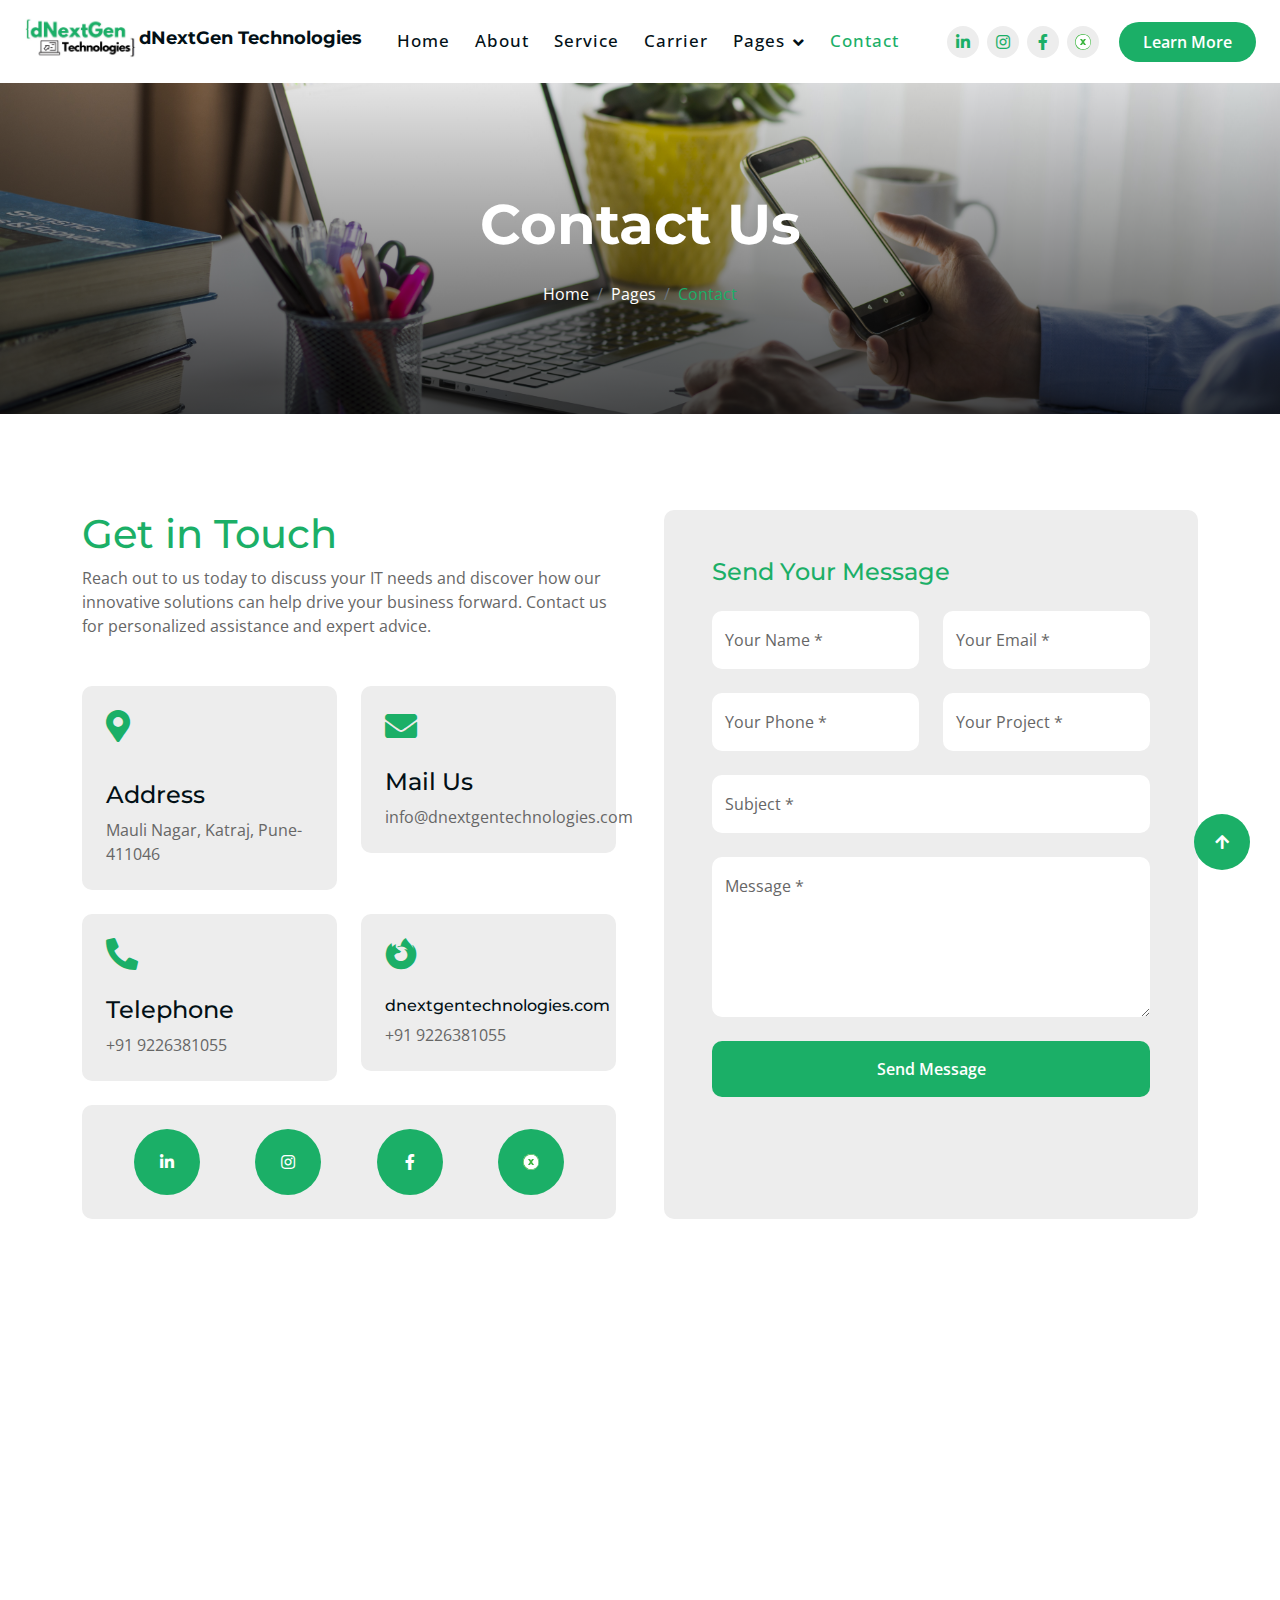
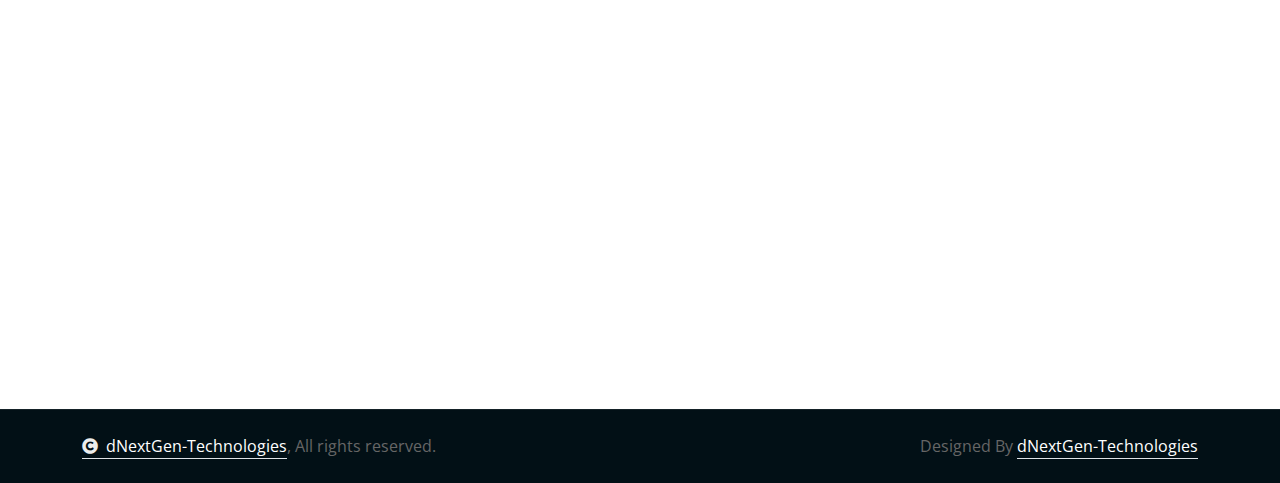
<file: contact.html>
<!DOCTYPE html>
<html lang="en">

    <head>
        <meta charset="utf-8">
        <title>dNextGen-Technologies</title>
        <meta content="width=device-width, initial-scale=1.0" name="viewport">
        <meta content="" name="keywords">
        <meta content="" name="description">
        <meta name="viewport" content="width=device-width" />
        <meta name="dn" content="It Consulting Services" />
        <meta name="dnextgen" content="It Consulting Services" />
        <meta name="dnextgen" content="It Consulting Services" />
        <meta name="dNextGen" content="IT Consulting Services." />
        <meta name="dnextgentechnologies" content="It Consulting Services" />
        <meta name="dNextGen Technologies" content="IT consulting Services" />
        <meta http-equiv="X-UA-Compatible" content="IE=edge" />
        <meta name="description" content="dnextgen technologies PVT LTD" />
        
        <!-- Google Web Fonts -->
        <link rel="preconnect" href="https://fonts.googleapis.com">
        <link rel="preconnect" href="https://fonts.gstatic.com" crossorigin>
        <link href="https://fonts.googleapis.com/css2?family=Montserrat:ital,wght@0,100..900;1,100..900&family=Open+Sans:ital,wdth,wght@0,75..100,300..800;1,75..100,300..800&display=swap" rel="stylesheet"> 

        <!-- Icon Font Stylesheet -->
        <link rel="stylesheet" href="https://use.fontawesome.com/releases/v5.15.4/css/all.css"/>
        <link href="https://cdn.jsdelivr.net/npm/bootstrap-icons@1.4.1/font/bootstrap-icons.css" rel="stylesheet">

        <!-- Libraries Stylesheet -->
        <link href="lib/animate/animate.min.css" rel="stylesheet">
        <link href="lib/lightbox/css/lightbox.min.css" rel="stylesheet">
        <link href="lib/owlcarousel/assets/owl.carousel.min.css" rel="stylesheet">


        <!-- Customized Bootstrap Stylesheet -->
        <link href="css/bootstrap.min.css" rel="stylesheet">

        <!-- Template Stylesheet -->
        <link href="css/style.css" rel="stylesheet">
     
    </head>

    <body>

        <!-- Spinner Start -->
        <div id="spinner" class="show bg-white position-fixed translate-middle w-100 vh-100 top-50 start-50 d-flex align-items-center justify-content-center">
            <div class="spinner-border text-primary" style="width: 3rem; height: 3rem;" role="status">
                <span class="sr-only">Loading...</span>
            </div>
        </div>
        <!-- Spinner End -->

        <!-- Navbar & Hero Start -->
        <div class="container-fluid nav-bar sticky-top px-4 py-2 py-lg-0">
            <nav class="navbar navbar-expand-lg navbar-light">
                <a href="" class="navbar-brand p-0">
                  <h1 class="display-4 text-dark" style="display: flex; align-items: center;">
                    <img src="/img/logo1.jpg" alt="Logo" style="height: 120px; margin-left: 0;">
                    <span style="font-size: 1.1rem; margin-left: 1px;">dNextGen Technologies</span>
                  </h1>
                  
                    
                    <!-- <img src="img/logo.png" alt="Logo"> -->
                </a>
                <button class="navbar-toggler" type="button" data-bs-toggle="collapse" data-bs-target="#navbarCollapse">
                    <span class="fa fa-bars"></span>
                </button>
                <div class="collapse navbar-collapse" id="navbarCollapse">
                    <div class="navbar-nav mx-auto py-0">
                        <a href="index.html" class="nav-item nav-link">Home</a>
                        <a href="about.html" class="nav-item nav-link">About</a>
                        <a href="service.html" class="nav-item nav-link">Service</a>
                        <a href="carrier.html" class="nav-item nav-link">Carrier</a>
                        
                        <div class="nav-item dropdown">
                            <a href="#" class="nav-link dropdown-toggle" data-bs-toggle="dropdown">Pages</a>
                            <div class="dropdown-menu m-0">
                               
                                <a href="team.html" class="dropdown-item">Our Team</a>
                                <a href="contact.html" class="dropdown-item">Contact us</a>
                                <a href="blog.html" class="dropdown-item">Blogs</a>
                                <a href="testimonial.html" class="dropdown-item">Testimonial</a>
                                <a href="404.html" class="dropdown-item">404 Page</a>
                            </div>
                        </div>
                        <a href="contact.html" class="nav-item nav-link active">Contact</a>
                    </div>
                    <div class="team-icon d-none d-xl-flex justify-content-center me-3">
                        <a class="btn btn-square btn-light rounded-circle mx-1" href="https://www.linkedin.com/company/dnextgen-technologies/"><i class="fab fa-linkedin-in"></i></a>
                        <a class="btn btn-square btn-light rounded-circle mx-1" href="https://www.instagram.com/dnxtech?igsh=MTVzdWw2NnYzcm10cA=="><i class="fab fa-instagram"></i></a>
                        <a class="btn btn-square btn-light rounded-circle mx-1" href="https://www.facebook.com/share/Hr8udVJWoGftWHSb/?mibextid=qi2Omg"><i class="fab fa-facebook-f"></i></a>
                        <a class="btn btn-square btn-light rounded-circle mx-1" href="https://x.com/dnextgentech?t=gKGYWizyrBZQiLXAmOWodA&s=08"><img
                            src="img/x.svg"
                            alt="X Logo"
                            style="width: 1em; height: 1em"
                          /></a>
                        
                    </div>
                    <a href="/contact.html" class="btn btn-primary rounded-pill py-2 px-4 flex-shrink-0">Learn More</a>
                </div>
            </nav>
        </div>
        <!-- Navbar & Hero End -->

        <!-- Header Start -->
        <div class="container-fluid bg-breadcrumb">
            <div class="container text-center py-5" style="max-width: 900px;">
                <h4 class="text-white display-4 mb-4 wow fadeInDown" data-wow-delay="0.1s">Contact Us</h4>
                <ol class="breadcrumb d-flex justify-content-center mb-0 wow fadeInDown" data-wow-delay="0.3s">
                    <li class="breadcrumb-item"><a href="index.html">Home</a></li>
                    <li class="breadcrumb-item"><a href="#">Pages</a></li>
                    <li class="breadcrumb-item active text-primary">Contact</li>
                </ol>    
            </div>
        </div>
        <!-- Header End -->

        <!-- Contact Start -->
       <!-- Contact Start -->
<div class="container-fluid contact py-5">
  <div class="container py-5">
      <div class="row g-5"> 
          <div class="col-12 col-xl-6 wow fadeInUp" data-wow-delay="0.2s">
              <div>
                  <div class="pb-5">
                      <h1 class="text-primary">Get in Touch</h1>
                      <p class="mb-0">Reach out to us today to discuss your IT needs and discover how our innovative solutions can help drive your business forward. Contact us for personalized assistance and expert advice.</p>
                  </div>
                  <div class="row g-4">
                      <div class="col-lg-6">
                          <div class="contact-add-item rounded bg-light p-4">
                              <div class="contact-icon text-primary mb-4">
                                  <i class="fas fa-map-marker-alt fa-2x"></i>
                              </div>
                              <div>
                                  <h4>Address</h4>
                                  <p class="mb-0"> Mauli Nagar, Katraj, Pune-411046 </p>
                              </div>
                          </div>
                      </div>
                      <div class="col-lg-6">
                          <div class="contact-add-item rounded bg-light p-4">
                              <div class="contact-icon text-primary mb-4">
                                  <i class="fas fa-envelope fa-2x"></i>
                              </div>
                              <div>
                                  <h4>Mail Us</h4>
                                  <p class="mb-0">info@dnextgentechnologies.com</p>
                              </div>
                          </div>
                      </div>
                      <div class="col-lg-6">
                          <div class="contact-add-item rounded bg-light p-4">
                              <div class="contact-icon text-primary mb-4">
                                  <i class="fa fa-phone-alt fa-2x"></i>
                              </div>
                              <div>
                                  <h4>Telephone</h4>
                                  <p class="mb-0">+91 9226381055</p>
                              </div>
                          </div>
                      </div>
                      <div class="col-lg-6">
                          <div class="contact-add-item rounded bg-light p-4">
                              <div class="contact-icon text-primary mb-4">
                                  <i class="fab fa-firefox-browser fa-2x"></i>
                              </div>
                              <div>
                                  <h6>dnextgentechnologies.com</h6>
                                  <p class="mb-0">+91 9226381055</p>
                              </div>
                          </div>
                      </div>
                      <div class="col-12">
                          <div class="d-flex justify-content-around bg-light rounded p-4">
                              <a class="btn btn-xl-square btn-primary rounded-circle" href="https://www.linkedin.com/company/dnextgen-technologies/"><i class="fab fa-linkedin-in"></i></a>
                              <a class="btn btn-xl-square btn-primary rounded-circle" href="https://www.instagram.com/dnextgen_technologies?igsh=MTVzdWw2NnYzcm10cA=="><i class="fab fa-instagram"></i></a>
                              <a class="btn btn-xl-square btn-primary rounded-circle" href="https://www.facebook.com/share/Hr8udVJWoGftWHSb/?mibextid=qi2Omg"><i class="fab fa-facebook-f"></i></a>
                              <a class="btn btn-xl-square btn-primary rounded-circle" href="https://x.com/dnextgentech?t=gKGYWizyrBZQiLXAmOWodA&s=08"><img
                                  src="img/x.svg"
                                  alt="X Logo"
                                  style="width: 1em; height: 1em"
                                /></a>
                              
                          </div>
                      </div>
                  </div>
              </div>
          </div>
          <div class="col-xl-6 wow fadeInUp" data-wow-delay="0.4s">
              <div class="bg-light p-5 rounded h-100">
                  <h4 class="text-primary mb-4">Send Your Message</h4>
                  <form method="POST" id="form">
                      <div class="row g-4">
                          <div class="col-lg-12 col-xl-6">
                              <div class="form-floating">
                                  <input type="text" class="form-control border-0" id="name" name="name" placeholder="Your Name" pattern="[A-Za-z\s]+" title="Name should only contain letters and spaces" required>
                                  <label for="name">Your Name *</label>
                              </div>
                          </div>
                          <div class="col-lg-12 col-xl-6">
                              <div class="form-floating">
                                  <input type="email" class="form-control border-0" id="email" name="email" placeholder="Your Email" required>
                                  <label for="email">Your Email *</label>
                              </div>
                          </div>
                          <div class="col-lg-12 col-xl-6">
                              <div class="form-floating">
                                  <input type="tel" class="form-control border-0" id="phone" name="phone" placeholder="Phone" pattern="\d{10}" title="Phone number must be exactly 10 digits" required>
                                  <label for="phone">Your Phone *</label>
                              </div>
                          </div>
                          <div class="col-lg-12 col-xl-6">
                              <div class="form-floating">
                                  <input type="text" class="form-control border-0" id="project" name="project" placeholder="Project" required>
                                  <label for="project">Your Project *</label>
                              </div>
                          </div>
                          <div class="col-12">
                              <div class="form-floating">
                                  <input type="text" class="form-control border-0" id="subject" name="subject" placeholder="Subject" required>
                                  <label for="subject">Subject *</label>
                              </div>
                          </div>
                          <div class="col-12">
                              <div class="form-floating">
                                  <textarea class="form-control border-0" placeholder="Leave a message here" id="message" name="message" style="height: 160px" required></textarea>
                                  <label for="message">Message *</label>
                              </div>
                          </div>
                          <input type="hidden" name="access_key" value="5e935233-8fbf-45f7-9066-7d7b4cc97933">
                          <div class="col-12">
                              <button class="btn btn-primary w-100 py-3" type="submit">Send Message</button>
                          </div>
                      </div>
                  </form>
                  <div id="result" style="display: none; margin-top: 20px;"></div>
              </div>
          </div>
      </div>
  </div>
</div>
<!-- Contact End -->

<script>
  document.addEventListener('DOMContentLoaded', function() {
    const form = document.getElementById('form');
    const result = document.getElementById('result');
    const popupMessage = document.getElementById('popup-message');
    const popupClose = document.getElementById('popup-close');

    if (!result || !popupMessage || !popupClose) {
      console.error("Required elements not found.");
      return;
    }

    form.addEventListener('submit', function(e) {
        e.preventDefault();

        const formData = new FormData(form);
        const object = Object.fromEntries(formData);
        const json = JSON.stringify(object);

        console.log('Sending request with data:', json);

        result.innerHTML = "Please wait...";
        result.style.display = "block";

        fetch('https://api.web3forms.com/submit', {
            method: 'POST',
            headers: {
                'Content-Type': 'application/json',
                'Accept': 'application/json'
            },
            body: json
        })
        .then(async (response) => {
            const json = await response.json();
            if (response.ok) {
                console.log('Success response:', json);
                result.innerHTML = json.message || "Message sent successfully!";
                popupMessage.style.display = "flex";
            } else {
                console.log('Error response:', json);
                result.innerHTML = json.message || "Failed to send message.";
            }
        })
        .catch(error => {
            console.log('Fetch error:', error);
            result.innerHTML = "Something went wrong!";
        })
        .finally(() => {
            form.reset();
            setTimeout(() => {
                result.style.display = "none";
            }, 3000);
        });
    });

    popupClose.addEventListener('click', function() {
        popupMessage.style.display = "none";
    });
  });
</script>

<!-- Popup Message -->
<div id="popup-message" class="popup-message" style="display: none;">
  <div class="popup-content">
      <h4>Message Sent Successfully!</h4>
      <p>Your message has been sent successfully. We will get back to you shortly.</p>
      <button id="popup-close" class="btn btn-primary">Close</button>
  </div>
</div>
<style>
  .popup-message {
      position: fixed;
      top: 0;
      left: 0;
      width: 100%;
      height: 100%;
      background: rgba(0, 0, 0, 0.5);
      display: flex;
      align-items: center;
      justify-content: center;
      z-index: 1000;
  }
  
  .popup-content {
      background: #fff;
      padding: 20px;
      border-radius: 8px;
      text-align: center;
      max-width: 500px;
      width: calc(100% - 40px); /* Ensure some padding on mobile */
      box-sizing: border-box; /* Ensure padding does not affect width */
  }
  
  .popup-content h4 {
      margin: 0 0 10px;
  }
  
  .popup-content p {
      margin: 0 0 20px;
  }
  
  #popup-close {
      border: none;
      padding: 10px 20px;
      background-color: #2FC1FF;
      color: #fff;
      border-radius: 5px;
      cursor: pointer;
  }

  /* Responsive styling */
  @media (max-width: 767px) {
      .popup-content {
          width: calc(100% - 20px); /* Slightly smaller margin on mobile */
          padding: 15px;
      }
  }
</style>

  
        <!-- Contact End -->

       
    <!-- Footer Start -->
    <div class="container-fluid footer py-5 wow fadeIn" data-wow-delay="0.2s">
        <div class="container py-5">
          <div class="row g-5">
            <div class="col-md-6 col-lg-6 col-xl-4">
              <div class="footer-item">
                <a href="index.html" class="p-0">
                  <h4 class="text-white mb-4">
                    <i class="fas fa-swimmer text-primary me-3"></i>dNextGen
                    Technologies
                  </h4>
                  <!-- <img src="img/logo.png" alt="Logo"> -->
                </a>
                <p class="mb-2" style="text-align: justify">
                  At dNextGen Technologies, we leverage our extensive expertise to
                  deliver state-of-the-art IT solutions. Our core offerings
                  include customized software development.
                </p>
                <div class="d-flex align-items-center">
                  <i class="fas fa-map-marker-alt text-primary me-3 mb-5"></i>
                  <p class="text-white mt-4">
                    Sr.no 29/1/1/6 Flat No-1 Katraj Kondhwa Road, Near Nikhil
                    Marble - Mauli Nagar, Katraj, Pune - 411046
                  </p>
                </div>
                <div class="d-flex align-items-center">
                  <i class="fas fa-envelope text-primary me-3"></i>
                  <a
                    href="mailto:info@dnextgentechnologies.com"
                    class="text-white mb-0"
                    >info@dnextgentechnologies.com</a
                  >
                </div>
  
                <div class="d-flex align-items-center">
                  <i class="fa fa-phone-alt text-primary me-3"></i>
                  <a href="tel:+919226381055" class="text-white mb-0"
                    >+91 9226381055</a
                  >
                </div>
              </div>
            </div>
            <div class="col-md-6 col-lg-6 col-xl-2">
              <div class="footer-item">
                <h4 class="text-white mb-4">Quick Links</h4>
                <a href="/about.html"
                  ><i class="fas fa-angle-right me-2"></i> About Us</a
                >
                <a href="/feature.html"
                  ><i class="fas fa-angle-right me-2"></i> Feature</a
                >
                <a href="/service.html"
                  ><i class="fas fa-angle-right me-2"></i> Service</a
                >
                <a href="/carrier.html"
                  ><i class="fas fa-angle-right me-2"></i> Carrier page</a
                >
                <a href="/contact.html"
                  ><i class="fas fa-angle-right me-2"></i> Contact us</a
                >
              </div>
            </div>
            <div class="col-md-6 col-lg-6 col-xl-2">
              <div class="footer-item">
                <h4 class="text-white mb-4">Other Links</h4>
                <a href="/team.html"
                  ><i class="fas fa-angle-right me-2"></i> Our Team</a
                >
                <a href="/blog.html"
                  ><i class="fas fa-angle-right me-2"></i> Blog</a
                >
                <a href="/testimonial.html"
                  ><i class="fas fa-angle-right me-2"></i> Testimonial</a
                >
                <a href="/404.html"
                  ><i class="fas fa-angle-right me-2"></i> 404 page</a
                >
              </div>
            </div>
            <div class="col-md-6 col-lg-6 col-xl-4">
              <div class="footer-item">
                <h4 class="text-white mb-4">Opening Hours</h4>
                <div class="opening-date mb-3 pb-3">
                  <div class="opening-clock flex-shrink-0">
                    <h6 class="text-white mb-0 me-auto">Monday - Friday:</h6>
                    <p class="mb-0">
                      <i class="fas fa-clock text-primary me-2"></i> 09:00 AM -
                      05:00 PM
                    </p>
                  </div>
  
                  <div class="opening-clock flex-shrink-0">
                    <h6 class="text-white mb-0 me-auto">Holiday:</h6>
                    <p class="mb-0">
                      <i class="fas fa-clock text-primary me-4"></i>
                      Saturday - Sunday
                    </p>
                  </div>
                </div>
              </div>
            </div>
          </div>
        </div>
      </div>
      <style>
        /* Add hover effect to all links */
        a:hover {
          color: #2fc1ff; /* Change color on hover */
          transition: color 0.3s ease; /* Smooth color transition */
        }
  
        /* Add zoom-in effect on hover for all elements with the class 'footer-item' */
        .footer-item:hover {
          transform: scale(1.05); /* Zoom in */
          transition: transform 0.3s ease; /* Smooth zoom transition */
        }
  
        /* Add zoom-out effect on hover for all icons */
        .footer-item i:hover {
          transform: scale(1.2); /* Zoom in */
          transition: transform 0.3s ease; /* Smooth zoom transition */
        }
  
        /* Example specific styles for your footer items */
        .footer-item {
          border: 1px solid transparent;
          padding: 10px;
          transition: border-color 0.3s ease;
        }
  
        .footer-item:hover {
          border-color: #2fc1ff;
        }
  
        /* Additional styling for map marker and clock */
        .fa-map-marker-alt,
        .fa-clock {
          margin-bottom: 15px;
        }
  
        .opening-clock {
          margin-bottom: 10px;
        }
      </style>
      <!-- Footer End -->
  
      <!-- Copyright Start -->
      <div class="container-fluid copyright py-4">
        <div class="container">
          <div class="row g-4 align-items-center">
            <div class="col-md-6 text-center text-md-start mb-md-0">
              <span class="text-body">
                <a
                  href="https://www.dnextgentechnologies.com/home"
                  class="border-bottom text-white copyright-link"
                >
                  <i class="fas fa-copyright text-light me-2"></i
                  >dNextGen-Technologies </a
                >, All rights reserved.
              </span>
            </div>
            <div class="col-md-6 text-center text-md-end text-body">
              Designed By
              <a
                class="border-bottom text-white copyright-link"
                href="https://www.dnextgentechnologies.com/home"
                >dNextGen-Technologies</a
              >
            </div>
          </div>
        </div>
      </div>
  
      <style>
        .copyright-link {
          display: inline-block; /* Make the link inline-block to allow transform */
        }
        .copyright-link:hover {
          color: #2fc1ff; /* Change color on hover */
          transition: color 0.3s ease, transform 0.3s ease; /* Smooth color and transform transition */
          transform: scale(1.2); /* Zoom out on hover */
        }
      </style>
      <!-- Copyright End -->

        <!-- Back to Top -->
        <a href="#" class="btn btn-primary btn-lg-square rounded-circle back-to-top"><i class="fa fa-arrow-up"></i></a>   

        
    <!-- JavaScript Libraries -->
    <script src="https://ajax.googleapis.com/ajax/libs/jquery/3.6.4/jquery.min.js"></script>
    <script src="https://cdn.jsdelivr.net/npm/bootstrap@5.0.0/dist/js/bootstrap.bundle.min.js"></script>
    <script src="lib/wow/wow.min.js"></script>
    <script src="lib/easing/easing.min.js"></script>
    <script src="lib/waypoints/waypoints.min.js"></script>
    <script src="lib/counterup/counterup.min.js"></script>
    <script src="lib/lightbox/js/lightbox.min.js"></script>
    <script src="lib/owlcarousel/owl.carousel.min.js"></script>
    

    <!-- Template Javascript -->
    <script src="js/main.js"></script>
    </body>

</html>
</file>
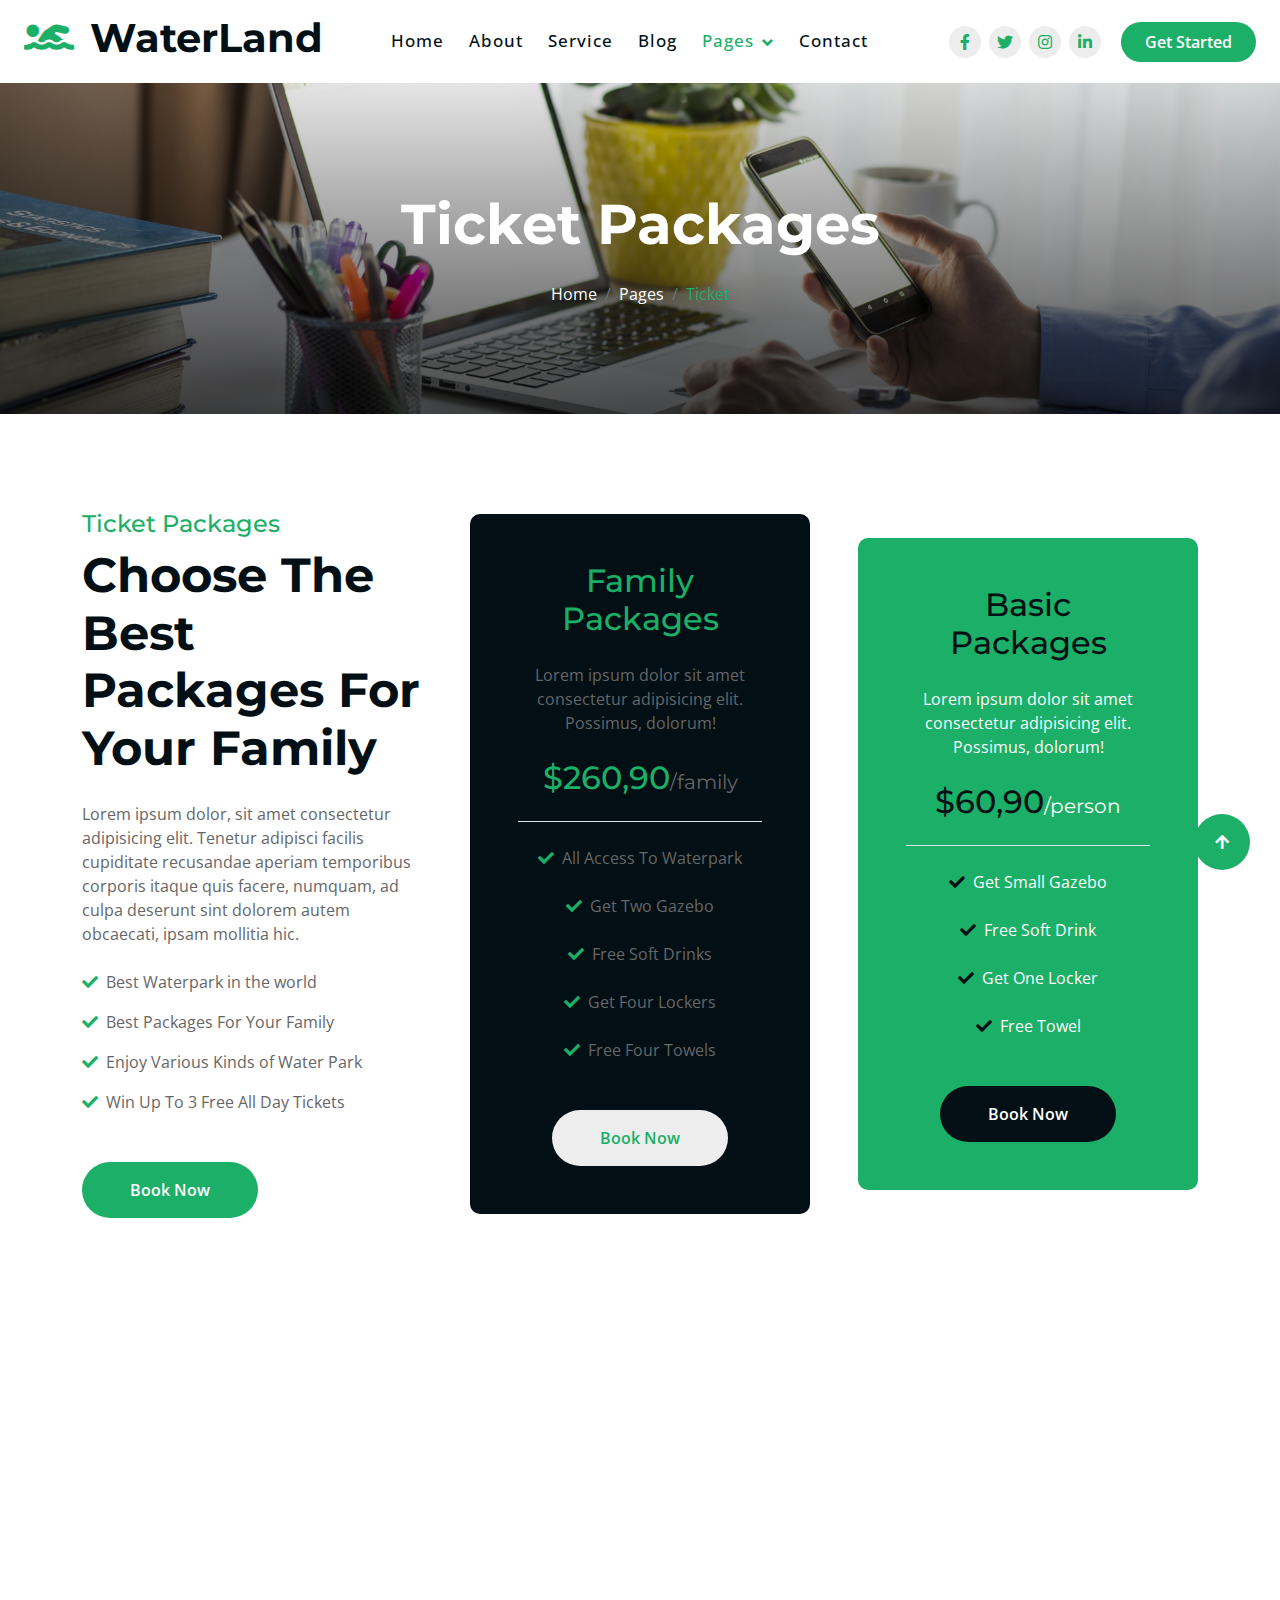
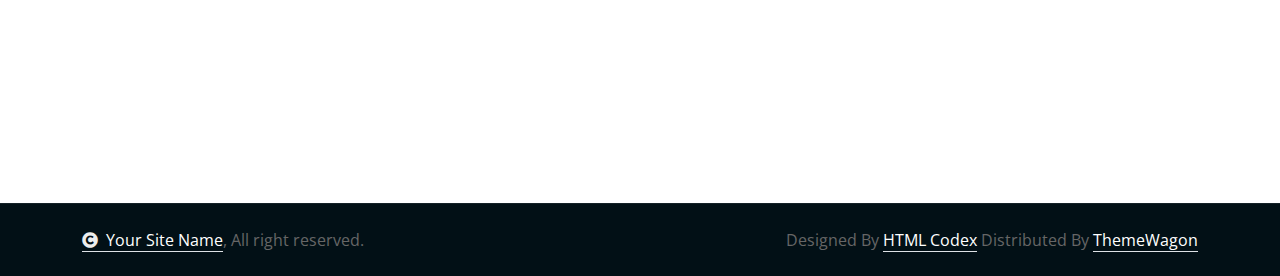
<file: package.html>
<!DOCTYPE html>
<html lang="en">

    <head>
        <meta charset="utf-8">
        <title>WaterLand - Water Park Website Template</title>
        <meta content="width=device-width, initial-scale=1.0" name="viewport">
        <meta content="" name="keywords">
        <meta content="" name="description">

        <!-- Google Web Fonts -->
        <link rel="preconnect" href="https://fonts.googleapis.com">
        <link rel="preconnect" href="https://fonts.gstatic.com" crossorigin>
        <link href="https://fonts.googleapis.com/css2?family=Montserrat:ital,wght@0,100..900;1,100..900&family=Open+Sans:ital,wdth,wght@0,75..100,300..800;1,75..100,300..800&display=swap" rel="stylesheet"> 

        <!-- Icon Font Stylesheet -->
        <link rel="stylesheet" href="https://use.fontawesome.com/releases/v5.15.4/css/all.css"/>
        <link href="https://cdn.jsdelivr.net/npm/bootstrap-icons@1.4.1/font/bootstrap-icons.css" rel="stylesheet">

        <!-- Libraries Stylesheet -->
        <link href="lib/animate/animate.min.css" rel="stylesheet">
        <link href="lib/lightbox/css/lightbox.min.css" rel="stylesheet">
        <link href="lib/owlcarousel/assets/owl.carousel.min.css" rel="stylesheet">


        <!-- Customized Bootstrap Stylesheet -->
        <link href="css/bootstrap.min.css" rel="stylesheet">

        <!-- Template Stylesheet -->
        <link href="css/style.css" rel="stylesheet">
    </head>

    <body>

        <!-- Spinner Start -->
        <div id="spinner" class="show bg-white position-fixed translate-middle w-100 vh-100 top-50 start-50 d-flex align-items-center justify-content-center">
            <div class="spinner-border text-primary" style="width: 3rem; height: 3rem;" role="status">
                <span class="sr-only">Loading...</span>
            </div>
        </div>
        <!-- Spinner End -->

        <!-- Navbar & Hero Start -->
        <div class="container-fluid nav-bar sticky-top px-4 py-2 py-lg-0">
            <nav class="navbar navbar-expand-lg navbar-light">
                <a href="" class="navbar-brand p-0">
                    <h1 class="display-6 text-dark"><i class="fas fa-swimmer text-primary me-3"></i>WaterLand</h1>
                    <!-- <img src="img/logo.png" alt="Logo"> -->
                </a>
                <button class="navbar-toggler" type="button" data-bs-toggle="collapse" data-bs-target="#navbarCollapse">
                    <span class="fa fa-bars"></span>
                </button>
                <div class="collapse navbar-collapse" id="navbarCollapse">
                    <div class="navbar-nav mx-auto py-0">
                        <a href="index.html" class="nav-item nav-link">Home</a>
                        <a href="about.html" class="nav-item nav-link">About</a>
                        <a href="service.html" class="nav-item nav-link">Service</a>
                        <a href="blog.html" class="nav-item nav-link">Blog</a>
                        
                        <div class="nav-item dropdown">
                            <a href="#" class="nav-link dropdown-toggle active" data-bs-toggle="dropdown">Pages</a>
                            <div class="dropdown-menu m-0">
                                <a href="feature.html" class="dropdown-item">Our Feature</a>
                                <a href="gallery.html" class="dropdown-item">Our Gallery</a>
                                <a href="attraction.html" class="dropdown-item">Attractions</a>
                                <a href="package.html" class="dropdown-item active">Ticket Packages</a>
                                <a href="team.html" class="dropdown-item">Our Team</a>
                                <a href="testimonial.html" class="dropdown-item">Testimonial</a>
                                <a href="404.html" class="dropdown-item">404 Page</a>
                            </div>
                        </div>
                        <a href="contact.html" class="nav-item nav-link">Contact</a>
                    </div>
                    <div class="team-icon d-none d-xl-flex justify-content-center me-3">
                        <a class="btn btn-square btn-light rounded-circle mx-1" href=""><i class="fab fa-facebook-f"></i></a>
                        <a class="btn btn-square btn-light rounded-circle mx-1" href=""><i class="fab fa-twitter"></i></a>
                        <a class="btn btn-square btn-light rounded-circle mx-1" href=""><i class="fab fa-instagram"></i></a>
                        <a class="btn btn-square btn-light rounded-circle mx-1" href=""><i class="fab fa-linkedin-in"></i></a>
                    </div>
                    <a href="#" class="btn btn-primary rounded-pill py-2 px-4 flex-shrink-0">Get Started</a>
                </div>
            </nav>
        </div>
        <!-- Navbar & Hero End -->

        <!-- Header Start -->
        <div class="container-fluid bg-breadcrumb">
            <div class="container text-center py-5" style="max-width: 900px;">
                <h4 class="text-white display-4 mb-4 wow fadeInDown" data-wow-delay="0.1s">Ticket Packages</h4>
                <ol class="breadcrumb d-flex justify-content-center mb-0 wow fadeInDown" data-wow-delay="0.3s">
                    <li class="breadcrumb-item"><a href="index.html">Home</a></li>
                    <li class="breadcrumb-item"><a href="#">Pages</a></li>
                    <li class="breadcrumb-item active text-primary">Ticket</li>
                </ol>    
            </div>
        </div>
        <!-- Header End -->

        <!-- Ticket Packages Start -->
        <div class="container-fluid py-5">
            <div class="container py-5">
                <div class="row g-5 align-items-center">
                    <div class="col-lg-12 col-xl-4 wow fadeInUp" data-wow-delay="0.2s">
                        <div class="packages-item h-100">
                            <h4 class="text-primary">Ticket Packages</h4>
                            <h1 class="display-5 mb-4">Choose The Best Packages For Your Family</h1>
                            <p class="mb-4">Lorem ipsum dolor, sit amet consectetur adipisicing elit. Tenetur adipisci facilis cupiditate recusandae aperiam temporibus corporis itaque quis facere, numquam, ad culpa deserunt sint dolorem autem obcaecati, ipsam mollitia hic.
                            </p>
                            <p><i class="fa fa-check text-primary me-2"></i>Best Waterpark in the world</p>
                            <p><i class="fa fa-check text-primary me-2"></i>Best Packages For Your Family</p>
                            <p><i class="fa fa-check text-primary me-2"></i>Enjoy Various Kinds of Water Park</p>
                            <p class="mb-5"><i class="fa fa-check text-primary me-2"></i>Win Up To 3 Free All Day Tickets</p>
                            <a href="#" class="btn btn-primary rounded-pill py-3 px-5"> Book Now</a>
                        </div>
                    </div>
                    <div class="col-lg-6 col-xl-4 wow fadeInUp" data-wow-delay="0.4s">
                        <div class="pricing-item bg-dark rounded text-center p-5 h-100">
                            <div class="pb-4 border-bottom">
                                <h2 class="mb-4 text-primary">Family Packages</h2>
                                <p class="mb-4">Lorem ipsum dolor sit amet consectetur adipisicing elit. Possimus, dolorum!</p>
                                <h2 class="mb-0 text-primary">$260,90<span class="text-body fs-5 fw-normal">/family</span></h2>
                            </div>
                            <div class="py-4">
                                <p class="mb-4"><i class="fa fa-check text-primary me-2"></i>All Access To Waterpark</p>
                                <p class="mb-4"><i class="fa fa-check text-primary me-2"></i>Get Two Gazebo</p>
                                <p class="mb-4"><i class="fa fa-check text-primary me-2"></i>Free Soft Drinks</p>
                                <p class="mb-4"><i class="fa fa-check text-primary me-2"></i>Get Four Lockers</p>
                                <p class="mb-4"><i class="fa fa-check text-primary me-2"></i>Free Four Towels</p>
                            </div>
                            <a href="#" class="btn btn-light rounded-pill py-3 px-5"> Book Now</a>
                        </div>
                    </div>
                    <div class="col-lg-6 col-xl-4 wow fadeInUp" data-wow-delay="0.6s">
                        <div class="pricing-item bg-primary rounded text-center p-5 h-100">
                            <div class="pb-4 border-bottom">
                                <h2 class="text-dark mb-4">Basic Packages</h2>
                                <p class="text-white mb-4">Lorem ipsum dolor sit amet consectetur adipisicing elit. Possimus, dolorum!</p>
                                <h2 class="text-dark mb-0">$60,90<span class="text-white fs-5 fw-normal">/person</span></h2>
                            </div>
                            <div class="text-white py-4">
                                <p class="mb-4"><i class="fa fa-check text-dark me-2"></i>Get Small Gazebo</p>
                                <p class="mb-4"><i class="fa fa-check text-dark me-2"></i>Free Soft Drink</p>
                                <p class="mb-4"><i class="fa fa-check text-dark me-2"></i>Get One Locker</p>
                                <p class="mb-4"><i class="fa fa-check text-dark me-2"></i>Free Towel</p>
                            </div>
                            <a href="#" class="btn btn-dark rounded-pill py-3 px-5"> Book Now</a>
                        </div>
                    </div>
                </div>
            </div>
        </div>
        <!-- Ticket Packages End -->

        <!-- Footer Start -->
        <div class="container-fluid footer py-5 wow fadeIn" data-wow-delay="0.2s">
            <div class="container py-5">
                <div class="row g-5">
                    <div class="col-md-6 col-lg-6 col-xl-4">
                        <div class="footer-item">
                            <a href="index.html" class="p-0">
                                <h4 class="text-white mb-4"><i class="fas fa-swimmer text-primary me-3"></i>WaterLand</h4>
                                <!-- <img src="img/logo.png" alt="Logo"> -->
                            </a>
                            <p class="mb-2">Dolor amet sit justo amet elitr clita ipsum elitr est.Lorem ipsum dolor sit amet, consectetur adipiscing...</p>
                            <div class="d-flex align-items-center">
                                <i class="fas fa-map-marker-alt text-primary me-3"></i>
                                <p class="text-white mb-0">123 Street New York.USA</p>
                            </div>
                            <div class="d-flex align-items-center">
                                <i class="fas fa-envelope text-primary me-3"></i>
                                <p class="text-white mb-0">info@example.com</p>
                            </div>
                            <div class="d-flex align-items-center">
                                <i class="fa fa-phone-alt text-primary me-3"></i>
                                <p class="text-white mb-0">(+012) 3456 7890</p>
                            </div>
                        </div>
                    </div>
                    <div class="col-md-6 col-lg-6 col-xl-2">
                        <div class="footer-item">
                            <h4 class="text-white mb-4">Quick Links</h4>
                            <a href="#"><i class="fas fa-angle-right me-2"></i> About Us</a>
                            <a href="#"><i class="fas fa-angle-right me-2"></i> Feature</a>
                            <a href="#"><i class="fas fa-angle-right me-2"></i> Attractions</a>
                            <a href="#"><i class="fas fa-angle-right me-2"></i> Tickets</a>
                            <a href="#"><i class="fas fa-angle-right me-2"></i> Blog</a>
                            <a href="#"><i class="fas fa-angle-right me-2"></i> Contact us</a>
                        </div>
                    </div>
                    <div class="col-md-6 col-lg-6 col-xl-2">
                        <div class="footer-item">
                            <h4 class="text-white mb-4">Support</h4>
                            <a href="#"><i class="fas fa-angle-right me-2"></i> Privacy Policy</a>
                            <a href="#"><i class="fas fa-angle-right me-2"></i> Terms & Conditions</a>
                            <a href="#"><i class="fas fa-angle-right me-2"></i> Disclaimer</a>
                            <a href="#"><i class="fas fa-angle-right me-2"></i> Support</a>
                            <a href="#"><i class="fas fa-angle-right me-2"></i> FAQ</a>
                            <a href="#"><i class="fas fa-angle-right me-2"></i> Help</a>
                        </div>
                    </div>
                    <div class="col-md-6 col-lg-6 col-xl-4">
                        <div class="footer-item">
                            <h4 class="text-white mb-4">Opening Hours</h4>
                            <div class="opening-date mb-3 pb-3">
                                <div class="opening-clock flex-shrink-0">
                                    <h6 class="text-white mb-0 me-auto">Monday - Friday:</h6>
                                    <p class="mb-0"><i class="fas fa-clock text-primary me-2"></i> 11:00 AM - 16:00 PM</p>
                                </div>
                                <div class="opening-clock flex-shrink-0">
                                    <h6 class="text-white mb-0 me-auto">Satur - Sunday:</h6>
                                    <p class="mb-0"><i class="fas fa-clock text-primary me-2"></i> 09:00 AM - 17:00 PM</p>
                                </div>
                                <div class="opening-clock flex-shrink-0">
                                    <h6 class="text-white mb-0 me-auto">Holiday:</h6>
                                    <p class="mb-0"><i class="fas fa-clock text-primary me-2"></i> 09:00 AM - 17:00 PM</p>
                                </div>
                            </div>
                            <div>
                                <p class="text-white mb-2">Payment Accepted</p>
                                <img src="img/payment.png" class="img-fluid" alt="Image">
                            </div>
                        </div>
                    </div>
                </div>
            </div>
        </div>
        <!-- Footer End -->
        
        <!-- Copyright Start -->
        <div class="container-fluid copyright py-4">
            <div class="container">
                <div class="row g-4 align-items-center">
                    <div class="col-md-6 text-center text-md-start mb-md-0">
                        <span class="text-body"><a href="#" class="border-bottom text-white"><i class="fas fa-copyright text-light me-2"></i>Your Site Name</a>, All right reserved.</span>
                    </div>
                    <div class="col-md-6 text-center text-md-end text-body">
                        <!--/*** This template is free as long as you keep the below author’s credit link/attribution link/backlink. ***/-->
                        <!--/*** If you'd like to use the template without the below author’s credit link/attribution link/backlink, ***/-->
                        <!--/*** you can purchase the Credit Removal License from "https://htmlcodex.com/credit-removal". ***/-->
                        Designed By <a class="border-bottom text-white" href="https://htmlcodex.com">HTML Codex</a> Distributed By <a class="border-bottom text-white" href="https://themewagon.com">ThemeWagon</a>
                    </div>
                </div>
            </div>
        </div>
        <!-- Copyright End -->


        <!-- Back to Top -->
        <a href="#" class="btn btn-primary btn-lg-square rounded-circle back-to-top"><i class="fa fa-arrow-up"></i></a>   

        
    <!-- JavaScript Libraries -->
    <script src="https://ajax.googleapis.com/ajax/libs/jquery/3.6.4/jquery.min.js"></script>
    <script src="https://cdn.jsdelivr.net/npm/bootstrap@5.0.0/dist/js/bootstrap.bundle.min.js"></script>
    <script src="lib/wow/wow.min.js"></script>
    <script src="lib/easing/easing.min.js"></script>
    <script src="lib/waypoints/waypoints.min.js"></script>
    <script src="lib/counterup/counterup.min.js"></script>
    <script src="lib/lightbox/js/lightbox.min.js"></script>
    <script src="lib/owlcarousel/owl.carousel.min.js"></script>
    

    <!-- Template Javascript -->
    <script src="js/main.js"></script>
    </body>

</html>
</file>
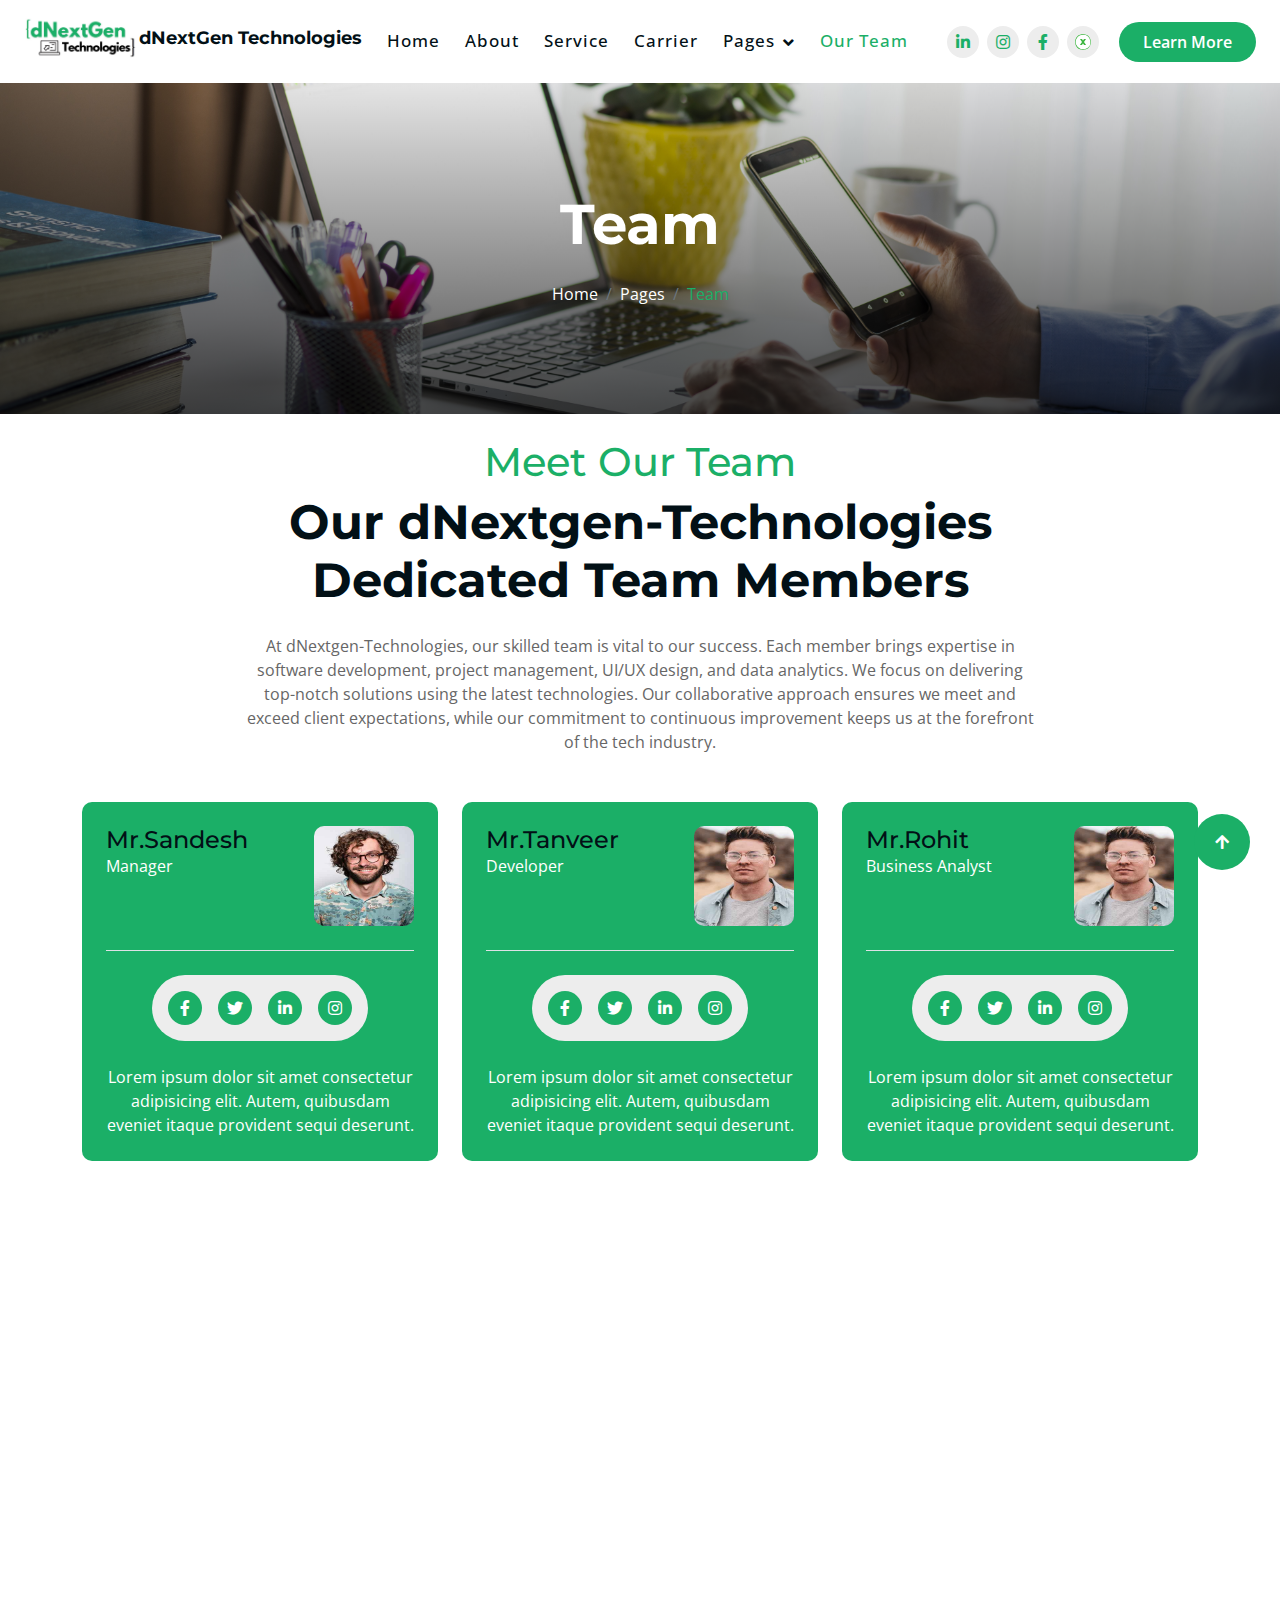
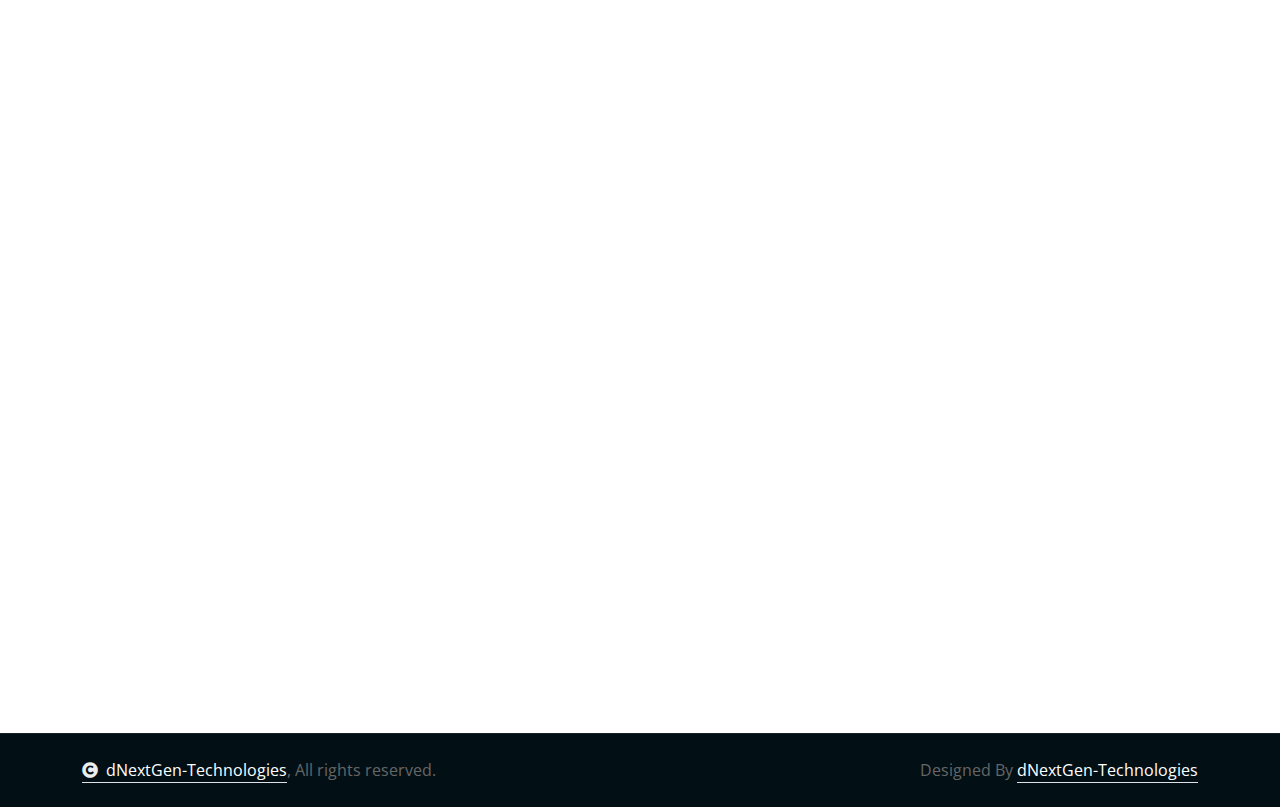
<file: team.html>
<!DOCTYPE html>
<html lang="en">

    <head>
      <meta charset="utf-8">
      <title>dNextGen-Technologies</title>
      <meta content="width=device-width, initial-scale=1.0" name="viewport">
      <meta content="" name="keywords">
      <meta content="" name="description">
      <meta name="viewport" content="width=device-width" />
      <meta name="dn" content="It Consulting Services" />
      <meta name="dnextgen" content="It Consulting Services" />
      <meta name="dnextgen" content="It Consulting Services" />
      <meta name="dNextGen" content="IT Consulting Services." />
      <meta name="dnextgentechnologies" content="It Consulting Services" />
      <meta name="dNextGen Technologies" content="IT consulting Services" />
      <meta http-equiv="X-UA-Compatible" content="IE=edge" />
      <meta name="description" content="dnextgen technologies PVT LTD" />

        <!-- Google Web Fonts -->
        <link rel="preconnect" href="https://fonts.googleapis.com">
        <link rel="preconnect" href="https://fonts.gstatic.com" crossorigin>
        <link href="https://fonts.googleapis.com/css2?family=Montserrat:ital,wght@0,100..900;1,100..900&family=Open+Sans:ital,wdth,wght@0,75..100,300..800;1,75..100,300..800&display=swap" rel="stylesheet"> 

        <!-- Icon Font Stylesheet -->
        <link rel="stylesheet" href="https://use.fontawesome.com/releases/v5.15.4/css/all.css"/>
        <link href="https://cdn.jsdelivr.net/npm/bootstrap-icons@1.4.1/font/bootstrap-icons.css" rel="stylesheet">

        <!-- Libraries Stylesheet -->
        <link href="lib/animate/animate.min.css" rel="stylesheet">
        <link href="lib/lightbox/css/lightbox.min.css" rel="stylesheet">
        <link href="lib/owlcarousel/assets/owl.carousel.min.css" rel="stylesheet">


        <!-- Customized Bootstrap Stylesheet -->
        <link href="css/bootstrap.min.css" rel="stylesheet">

        <!-- Template Stylesheet -->
        <link href="css/style.css" rel="stylesheet">
    </head>

    <body>

        <!-- Spinner Start -->
        <div id="spinner" class="show bg-white position-fixed translate-middle w-100 vh-100 top-50 start-50 d-flex align-items-center justify-content-center">
            <div class="spinner-border text-primary" style="width: 3rem; height: 3rem;" role="status">
                <span class="sr-only">Loading...</span>
            </div>
        </div>
        <!-- Spinner End -->

        <!-- Navbar & Hero Start -->
        <div class="container-fluid nav-bar sticky-top px-4 py-2 py-lg-0">
            <nav class="navbar navbar-expand-lg navbar-light">
                <a href="" class="navbar-brand p-0">
                  <h1 class="display-4 text-dark" style="display: flex; align-items: center;">
                    <img src="/img/logo1.jpg" alt="Logo" style="height: 120px; margin-left: 0;">
                    <span style="font-size: 1.1rem; margin-left: 1px;">dNextGen Technologies</span>
                  </h1>
                    
                    <!-- <img src="img/logo.png" alt="Logo"> -->
                </a>
                <button class="navbar-toggler" type="button" data-bs-toggle="collapse" data-bs-target="#navbarCollapse">
                    <span class="fa fa-bars"></span>
                </button>
                <div class="collapse navbar-collapse" id="navbarCollapse">
                    <div class="navbar-nav mx-auto py-0">
                        <a href="index.html" class="nav-item nav-link">Home</a>
                        <a href="about.html" class="nav-item nav-link">About</a>
                        <a href="service.html" class="nav-item nav-link">Service</a>
                        <a href="carrier.html" class="nav-item nav-link">Carrier</a>
                        
                        <div class="nav-item dropdown">
                            <a href="#" class="nav-link dropdown-toggle" data-bs-toggle="dropdown">Pages</a>
                            <div class="dropdown-menu m-0">
                               
                              <a href="team.html" class="dropdown-item">Our Team</a>
                              <a href="contact.html" class="dropdown-item">Contact us</a>
                              <a href="testimonial.html" class="dropdown-item">Testimonial</a>
                              <a href="blog.html" class="dropdown-item">Blogs</a>
                              <a href="404.html" class="dropdown-item">404 Page</a>
                            </div>
                        </div>
                        <a href="team.html" class="nav-item nav-link active">Our Team</a>
                    </div>
                    <div class="team-icon d-none d-xl-flex justify-content-center me-3">
                        <a class="btn btn-square btn-light rounded-circle mx-1" href="https://www.linkedin.com/company/dnextgen-technologies/"><i class="fab fa-linkedin-in"></i></a>
                        <a class="btn btn-square btn-light rounded-circle mx-1" href="https://www.instagram.com/dnxtech?igsh=MTVzdWw2NnYzcm10cA=="><i class="fab fa-instagram"></i></a>
                        <a class="btn btn-square btn-light rounded-circle mx-1" href="https://www.facebook.com/share/Hr8udVJWoGftWHSb/?mibextid=qi2Omg"><i class="fab fa-facebook-f"></i></a>
                        <a class="btn btn-square btn-light rounded-circle mx-1" href="https://x.com/dnextgentech?t=gKGYWizyrBZQiLXAmOWodA&s=08"><img
                            src="img/x.svg"
                            alt="X Logo"
                            style="width: 1em; height: 1em"
                          /></a>
                        
                    </div>
                    <a href="/contact.html" class="btn btn-primary rounded-pill py-2 px-4 flex-shrink-0">Learn More</a>
                </div>
            </nav>
        </div>
        <!-- Navbar & Hero End -->

        <!-- Header Start -->
        <div class="container-fluid bg-breadcrumb">
            <div class="container text-center py-5" style="max-width: 900px;">
                <h4 class="text-white display-4 mb-4 wow fadeInDown" data-wow-delay="0.1s">Team</h4>
                <ol class="breadcrumb d-flex justify-content-center mb-0 wow fadeInDown" data-wow-delay="0.3s">
                    <li class="breadcrumb-item"><a href="index.html">Home</a></li>
                    <li class="breadcrumb-item"><a href="#">Pages</a></li>
                    <li class="breadcrumb-item active text-primary">Team</li>
                </ol>    
            </div>
        </div>
        <!-- Header End -->

        
    <!-- Team Start -->
    <div class="container-fluid team pb-5">
      <div class="container pb-5">
        <div
          class="text-center mx-auto pb-5 wow fadeInUp"
          data-wow-delay="0.2s"
          style="max-width: 800px"
        >
          <h1 class="text-primary mt-4">Meet Our Team</h1>
          <h1 class="display-5 mb-4">
            Our dNextgen-Technologies Dedicated Team Members
          </h1>
          <p class="mb-0">
            At dNextgen-Technologies, our skilled team is vital to our success.
            Each member brings expertise in software development, project
            management, UI/UX design, and data analytics. We focus on delivering
            top-notch solutions using the latest technologies. Our collaborative
            approach ensures we meet and exceed client expectations, while our
            commitment to continuous improvement keeps us at the forefront of
            the tech industry.
          </p>
        </div>
        <div class="row g-4 justify-content-center">
          <div
            class="col-md-6 col-lg-6 col-xl-4 wow fadeInUp"
            data-wow-delay="0.2s"
          >
            <div class="team-item p-4">
              <div class="team-content">
                <div class="d-flex justify-content-between border-bottom pb-4">
                  <div class="text-start">
                    <h4 class="mb-0">Mr.Sandesh</h4>
                    <p class="mb-0">Manager</p>
                  </div>
                  <div>
                    <img
                      src="img/team-1.jpg"
                      class="img-fluid rounded"
                      style="width: 100px; height: 100px"
                      alt=""
                    />
                  </div>
                </div>
                <div class="team-icon rounded-pill my-4 p-3">
                  <a
                    class="btn btn-primary btn-sm-square rounded-circle me-3"
                    href=""
                    ><i class="fab fa-facebook-f"></i
                  ></a>
                  <a
                    class="btn btn-primary btn-sm-square rounded-circle me-3"
                    href=""
                    ><i class="fab fa-twitter"></i
                  ></a>
                  <a
                    class="btn btn-primary btn-sm-square rounded-circle me-3"
                    href=""
                    ><i class="fab fa-linkedin-in"></i
                  ></a>
                  <a
                    class="btn btn-primary btn-sm-square rounded-circle me-0"
                    href=""
                    ><i class="fab fa-instagram"></i
                  ></a>
                </div>
                <p class="text-center mb-0">
                  Lorem ipsum dolor sit amet consectetur adipisicing elit.
                  Autem, quibusdam eveniet itaque provident sequi deserunt.
                </p>
              </div>
            </div>
          </div>
          <div
            class="col-md-6 col-lg-6 col-xl-4 wow fadeInUp"
            data-wow-delay="0.4s"
          >
            <div class="team-item p-4">
              <div class="team-content">
                <div class="d-flex justify-content-between border-bottom pb-4">
                  <div class="text-start">
                    <h4 class="mb-0">Mr.Tanveer</h4>
                    <p class="mb-0">Developer</p>
                  </div>
                  <div>
                    <img
                      src="img/team-2.jpg"
                      class="img-fluid rounded"
                      style="width: 100px; height: 100px"
                      alt=""
                    />
                  </div>
                </div>
                <div class="team-icon rounded-pill my-4 p-3">
                  <a
                    class="btn btn-primary btn-sm-square rounded-circle me-3"
                    href=""
                    ><i class="fab fa-facebook-f"></i
                  ></a>
                  <a
                    class="btn btn-primary btn-sm-square rounded-circle me-3"
                    href=""
                    ><i class="fab fa-twitter"></i
                  ></a>
                  <a
                    class="btn btn-primary btn-sm-square rounded-circle me-3"
                    href=""
                    ><i class="fab fa-linkedin-in"></i
                  ></a>
                  <a
                    class="btn btn-primary btn-sm-square rounded-circle me-0"
                    href=""
                    ><i class="fab fa-instagram"></i
                  ></a>
                </div>
                <p class="text-center mb-0">
                  Lorem ipsum dolor sit amet consectetur adipisicing elit.
                  Autem, quibusdam eveniet itaque provident sequi deserunt.
                </p>
              </div>
            </div>
          </div>
          <div
            class="col-md-6 col-lg-6 col-xl-4 wow fadeInUp"
            data-wow-delay="0.4s"
          >
            <div class="team-item p-4">
              <div class="team-content">
                <div class="d-flex justify-content-between border-bottom pb-4">
                  <div class="text-start">
                    <h4 class="mb-0">Mr.Rohit</h4>
                    <p class="mb-0">Business Analyst</p>
                  </div>
                  <div>
                    <img
                      src="img/team-2.jpg"
                      class="img-fluid rounded"
                      style="width: 100px; height: 100px"
                      alt=""
                    />
                  </div>
                </div>
                <div class="team-icon rounded-pill my-4 p-3">
                  <a
                    class="btn btn-primary btn-sm-square rounded-circle me-3"
                    href=""
                    ><i class="fab fa-facebook-f"></i
                  ></a>
                  <a
                    class="btn btn-primary btn-sm-square rounded-circle me-3"
                    href=""
                    ><i class="fab fa-twitter"></i
                  ></a>
                  <a
                    class="btn btn-primary btn-sm-square rounded-circle me-3"
                    href=""
                    ><i class="fab fa-linkedin-in"></i
                  ></a>
                  <a
                    class="btn btn-primary btn-sm-square rounded-circle me-0"
                    href=""
                    ><i class="fab fa-instagram"></i
                  ></a>
                </div>
                <p class="text-center mb-0">
                  Lorem ipsum dolor sit amet consectetur adipisicing elit.
                  Autem, quibusdam eveniet itaque provident sequi deserunt.
                </p>
              </div>
            </div>
          </div>
          <div
            class="col-md-6 col-lg-6 col-xl-4 wow fadeInUp"
            data-wow-delay="0.4s"
          >
            <div class="team-item p-4">
              <div class="team-content">
                <div class="d-flex justify-content-between border-bottom pb-4">
                  <div class="text-start">
                    <h4 class="mb-0">Mr.Siddhesh</h4>
                    <p class="mb-0">Developer</p>
                  </div>
                  <div>
                    <img
                      src="img/team-2.jpg"
                      class="img-fluid rounded"
                      style="width: 100px; height: 100px"
                      alt=""
                    />
                  </div>
                </div>
                <div class="team-icon rounded-pill my-4 p-3">
                  <a
                    class="btn btn-primary btn-sm-square rounded-circle me-3"
                    href=""
                    ><i class="fab fa-facebook-f"></i
                  ></a>
                  <a
                    class="btn btn-primary btn-sm-square rounded-circle me-3"
                    href=""
                    ><i class="fab fa-twitter"></i
                  ></a>
                  <a
                    class="btn btn-primary btn-sm-square rounded-circle me-3"
                    href=""
                    ><i class="fab fa-linkedin-in"></i
                  ></a>
                  <a
                    class="btn btn-primary btn-sm-square rounded-circle me-0"
                    href=""
                    ><i class="fab fa-instagram"></i
                  ></a>
                </div>
                <p class="text-center mb-0">
                  Lorem ipsum dolor sit amet consectetur adipisicing elit.
                  Autem, quibusdam eveniet itaque provident sequi deserunt.
                </p>
              </div>
            </div>
          </div>
          <div
            class="col-md-6 col-lg-6 col-xl-4 wow fadeInUp"
            data-wow-delay="0.4s"
          >
            <div class="team-item p-4">
              <div class="team-content">
                <div class="d-flex justify-content-between border-bottom pb-4">
                  <div class="text-start">
                    <h4 class="mb-0">Mr.Amol</h4>
                    <p class="mb-0">Cloud Integration</p>
                  </div>
                  <div>
                    <img
                      src="img/team-2.jpg"
                      class="img-fluid rounded"
                      style="width: 100px; height: 100px"
                      alt=""
                    />
                  </div>
                </div>
                <div class="team-icon rounded-pill my-4 p-3">
                  <a
                    class="btn btn-primary btn-sm-square rounded-circle me-3"
                    href=""
                    ><i class="fab fa-facebook-f"></i
                  ></a>
                  <a
                    class="btn btn-primary btn-sm-square rounded-circle me-3"
                    href=""
                    ><i class="fab fa-twitter"></i
                  ></a>
                  <a
                    class="btn btn-primary btn-sm-square rounded-circle me-3"
                    href=""
                    ><i class="fab fa-linkedin-in"></i
                  ></a>
                  <a
                    class="btn btn-primary btn-sm-square rounded-circle me-0"
                    href=""
                    ><i class="fab fa-instagram"></i
                  ></a>
                </div>
                <p class="text-center mb-0">
                  Lorem ipsum dolor sit amet consectetur adipisicing elit.
                  Autem, quibusdam eveniet itaque provident sequi deserunt.
                </p>
              </div>
            </div>
          </div>
          <div
            class="col-md-6 col-lg-6 col-xl-4 wow fadeInUp"
            data-wow-delay="0.4s"
          >
            <div class="team-item p-4">
              <div class="team-content">
                <div class="d-flex justify-content-between border-bottom pb-4">
                  <div class="text-start">
                    <h4 class="mb-0">Mr.Yogesh</h4>
                    <p class="mb-0">CEO</p>
                  </div>
                  <div>
                    <img
                      src="img/team-2.jpg"
                      class="img-fluid rounded"
                      style="width: 100px; height: 100px"
                      alt=""
                    />
                  </div>
                </div>
                <div class="team-icon rounded-pill my-4 p-3">
                  <a
                    class="btn btn-primary btn-sm-square rounded-circle me-3"
                    href=""
                    ><i class="fab fa-facebook-f"></i
                  ></a>
                  <a
                    class="btn btn-primary btn-sm-square rounded-circle me-3"
                    href=""
                    ><i class="fab fa-twitter"></i
                  ></a>
                  <a
                    class="btn btn-primary btn-sm-square rounded-circle me-3"
                    href=""
                    ><i class="fab fa-linkedin-in"></i
                  ></a>
                  <a
                    class="btn btn-primary btn-sm-square rounded-circle me-0"
                    href=""
                    ><i class="fab fa-instagram"></i
                  ></a>
                </div>
                <p class="text-center mb-0">
                  Lorem ipsum dolor sit amet consectetur adipisicing elit.
                  Autem, quibusdam eveniet itaque provident sequi deserunt.
                </p>
              </div>
            </div>
          </div>
        </div>
      </div>
    </div>
    <!-- Team End -->
    <!-- Footer Start -->
    <div class="container-fluid footer py-5 wow fadeIn" data-wow-delay="0.2s">
        <div class="container py-5">
          <div class="row g-5">
            <div class="col-md-6 col-lg-6 col-xl-4">
              <div class="footer-item">
                <a href="index.html" class="p-0">
                  <h4 class="text-white mb-4">
                    <i class="fas fa-swimmer text-primary me-3"></i>dNextGen
                    Technologies
                  </h4>
                  <!-- <img src="img/logo.png" alt="Logo"> -->
                </a>
                <p class="mb-2" style="text-align: justify">
                  At dNextGen Technologies, we leverage our extensive expertise to
                  deliver state-of-the-art IT solutions. Our core offerings
                  include customized software development.
                </p>
                <div class="d-flex align-items-center">
                  <i class="fas fa-map-marker-alt text-primary me-3 mb-5"></i>
                  <p class="text-white mt-4">
                    Sr.no 29/1/1/6 Flat No-1 Katraj Kondhwa Road, Near Nikhil
                    Marble - Mauli Nagar, Katraj, Pune - 411046
                  </p>
                </div>
                <div class="d-flex align-items-center">
                  <i class="fas fa-envelope text-primary me-3"></i>
                  <a
                    href="mailto:info@dnextgentechnologies.com"
                    class="text-white mb-0"
                    >info@dnextgentechnologies.com</a
                  >
                </div>
  
                <div class="d-flex align-items-center">
                  <i class="fa fa-phone-alt text-primary me-3"></i>
                  <a href="tel:+919226381055" class="text-white mb-0"
                    >+91 9226381055</a
                  >
                </div>
              </div>
            </div>
            <div class="col-md-6 col-lg-6 col-xl-2">
              <div class="footer-item">
                <h4 class="text-white mb-4">Quick Links</h4>
                <a href="/about.html"
                  ><i class="fas fa-angle-right me-2"></i> About Us</a
                >
                <a href="/feature.html"
                  ><i class="fas fa-angle-right me-2"></i> Feature</a
                >
                <a href="/service.html"
                  ><i class="fas fa-angle-right me-2"></i> Service</a
                >
                <a href="/carrier.html"
                  ><i class="fas fa-angle-right me-2"></i> Carrier page</a
                >
                <a href="/contact.html"
                  ><i class="fas fa-angle-right me-2"></i> Contact us</a
                >
              </div>
            </div>
            <div class="col-md-6 col-lg-6 col-xl-2">
              <div class="footer-item">
                <h4 class="text-white mb-4">Other Links</h4>
                <a href="/team.html"
                  ><i class="fas fa-angle-right me-2"></i> Our Team</a
                >
                <a href="/blog.html"
                  ><i class="fas fa-angle-right me-2"></i> Blog</a
                >
                <a href="/testimonial.html"
                  ><i class="fas fa-angle-right me-2"></i> Testimonial</a
                >
                <a href="/404.html"
                  ><i class="fas fa-angle-right me-2"></i> 404 page</a
                >
              </div>
            </div>
            <div class="col-md-6 col-lg-6 col-xl-4">
              <div class="footer-item">
                <h4 class="text-white mb-4">Opening Hours</h4>
                <div class="opening-date mb-3 pb-3">
                  <div class="opening-clock flex-shrink-0">
                    <h6 class="text-white mb-0 me-auto">Monday - Friday:</h6>
                    <p class="mb-0">
                      <i class="fas fa-clock text-primary me-2"></i> 09:00 AM -
                      05:00 PM
                    </p>
                  </div>
  
                  <div class="opening-clock flex-shrink-0">
                    <h6 class="text-white mb-0 me-auto">Holiday:</h6>
                    <p class="mb-0">
                      <i class="fas fa-clock text-primary me-4"></i>
                      Saturday - Sunday
                    </p>
                  </div>
                </div>
              </div>
            </div>
          </div>
        </div>
      </div>
      <style>
        /* Add hover effect to all links */
        a:hover {
          color: #2fc1ff; /* Change color on hover */
          transition: color 0.3s ease; /* Smooth color transition */
        }
  
        /* Add zoom-in effect on hover for all elements with the class 'footer-item' */
        .footer-item:hover {
          transform: scale(1.05); /* Zoom in */
          transition: transform 0.3s ease; /* Smooth zoom transition */
        }
  
        /* Add zoom-out effect on hover for all icons */
        .footer-item i:hover {
          transform: scale(1.2); /* Zoom in */
          transition: transform 0.3s ease; /* Smooth zoom transition */
        }
  
        /* Example specific styles for your footer items */
        .footer-item {
          border: 1px solid transparent;
          padding: 10px;
          transition: border-color 0.3s ease;
        }
  
        .footer-item:hover {
          border-color: #2fc1ff;
        }
  
        /* Additional styling for map marker and clock */
        .fa-map-marker-alt,
        .fa-clock {
          margin-bottom: 15px;
        }
  
        .opening-clock {
          margin-bottom: 10px;
        }
      </style>
      <!-- Footer End -->
  
      <!-- Copyright Start -->
      <div class="container-fluid copyright py-4">
        <div class="container">
          <div class="row g-4 align-items-center">
            <div class="col-md-6 text-center text-md-start mb-md-0">
              <span class="text-body">
                <a
                  href="https://www.dnextgentechnologies.com/home"
                  class="border-bottom text-white copyright-link"
                >
                  <i class="fas fa-copyright text-light me-2"></i
                  >dNextGen-Technologies </a
                >, All rights reserved.
              </span>
            </div>
            <div class="col-md-6 text-center text-md-end text-body">
              Designed By
              <a
                class="border-bottom text-white copyright-link"
                href="https://www.dnextgentechnologies.com/home"
                >dNextGen-Technologies</a
              >
            </div>
          </div>
        </div>
      </div>
  
      <style>
        .copyright-link {
          display: inline-block; /* Make the link inline-block to allow transform */
        }
        .copyright-link:hover {
          color: #2fc1ff; /* Change color on hover */
          transition: color 0.3s ease, transform 0.3s ease; /* Smooth color and transform transition */
          transform: scale(1.2); /* Zoom out on hover */
        }
      </style>
      <!-- Copyright End -->
        <!-- Back to Top -->
        <a href="#" class="btn btn-primary btn-lg-square rounded-circle back-to-top"><i class="fa fa-arrow-up"></i></a>   

        
    <!-- JavaScript Libraries -->
    <script src="https://ajax.googleapis.com/ajax/libs/jquery/3.6.4/jquery.min.js"></script>
    <script src="https://cdn.jsdelivr.net/npm/bootstrap@5.0.0/dist/js/bootstrap.bundle.min.js"></script>
    <script src="lib/wow/wow.min.js"></script>
    <script src="lib/easing/easing.min.js"></script>
    <script src="lib/waypoints/waypoints.min.js"></script>
    <script src="lib/counterup/counterup.min.js"></script>
    <script src="lib/lightbox/js/lightbox.min.js"></script>
    <script src="lib/owlcarousel/owl.carousel.min.js"></script>
    

    <!-- Template Javascript -->
    <script src="js/main.js"></script>
    </body>

</html>
</file>
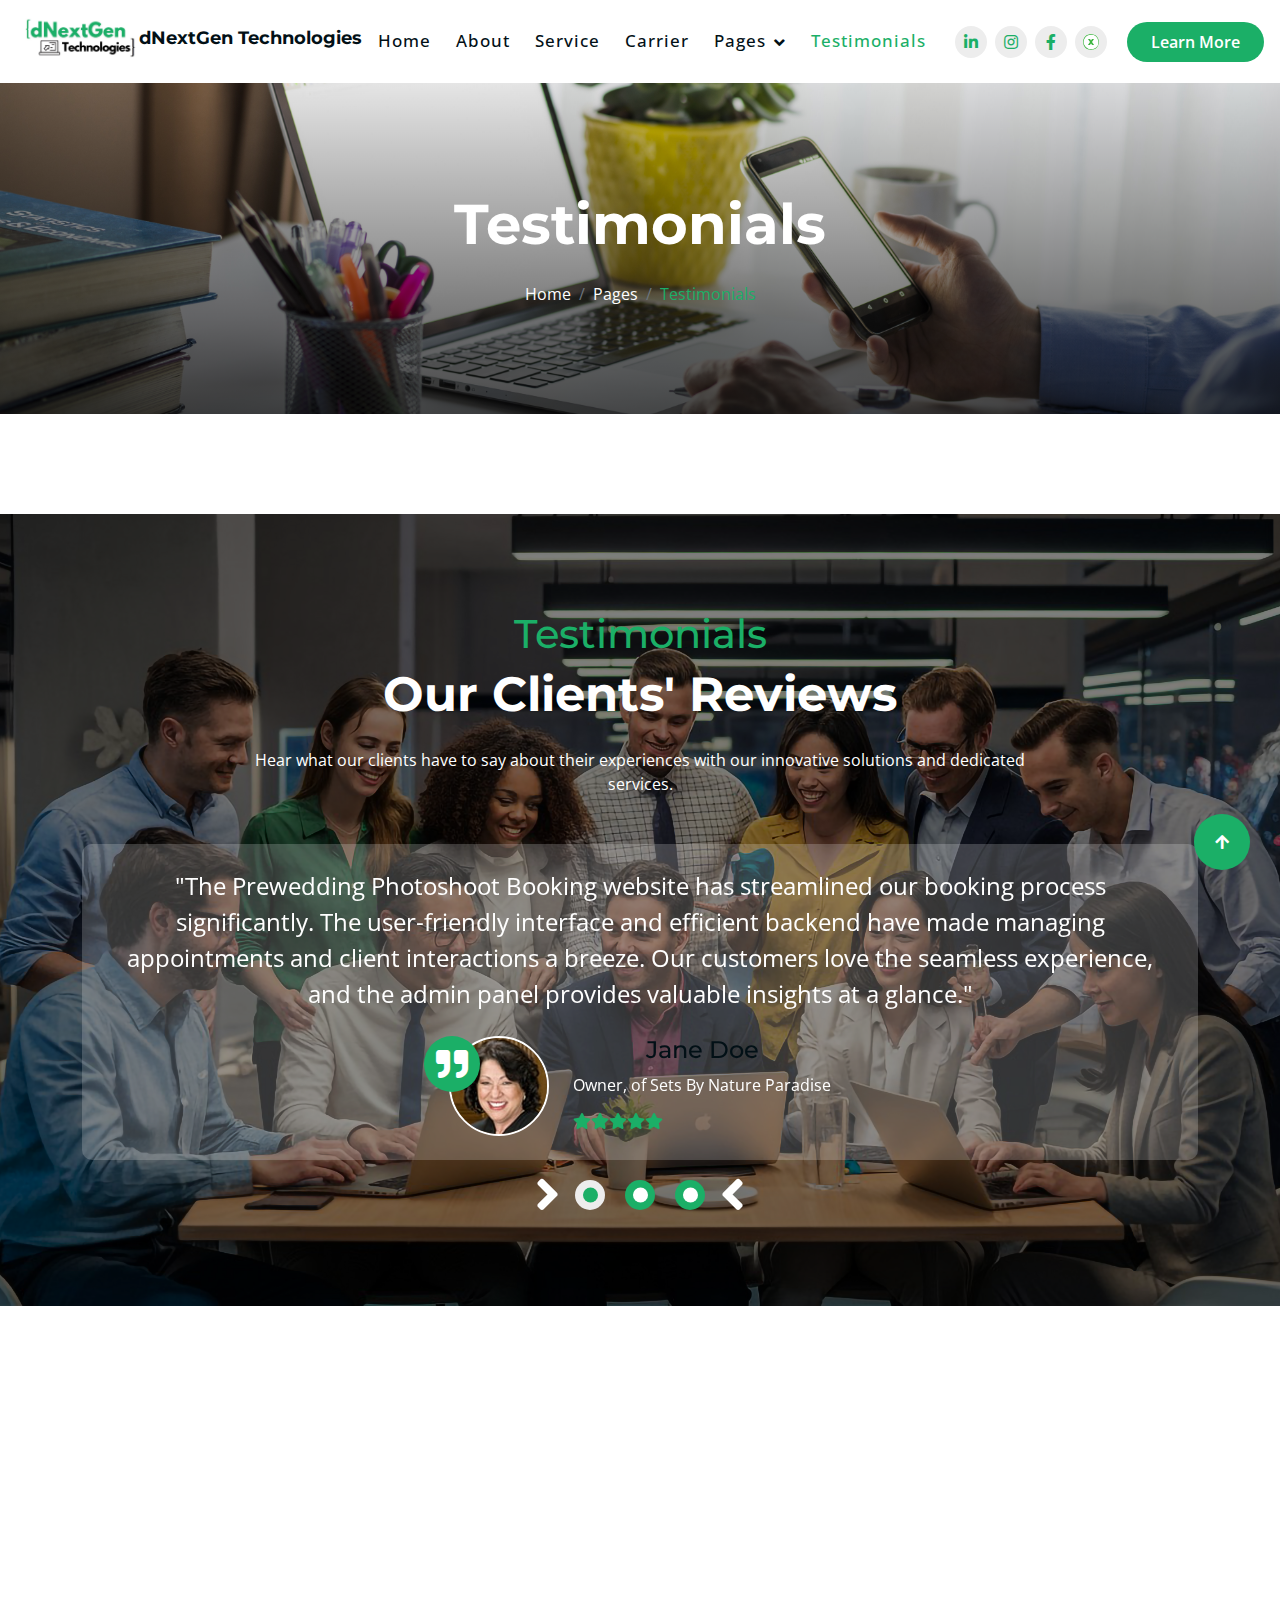
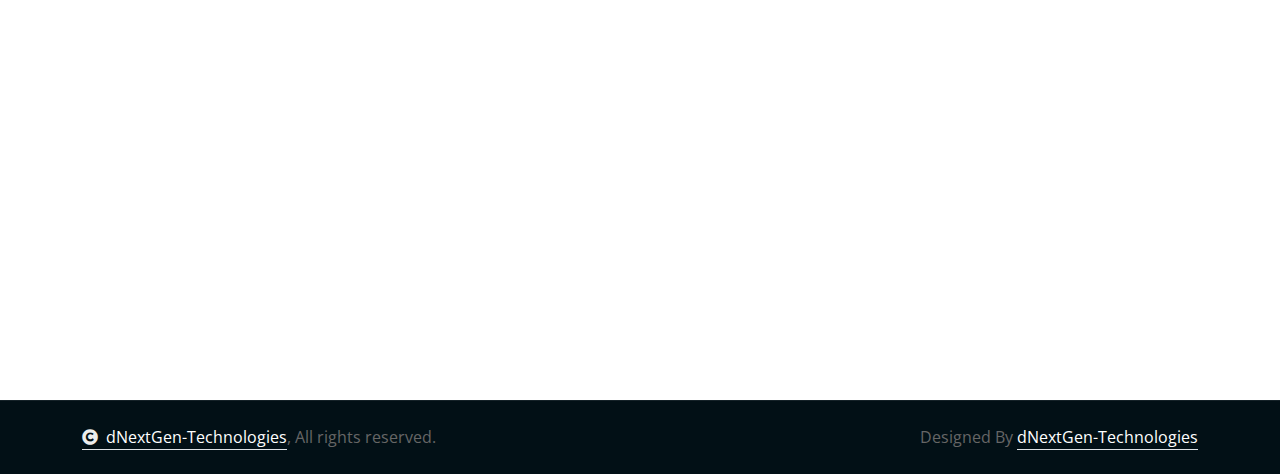
<file: testimonial.html>
<!DOCTYPE html>
<html lang="en">

    <head>
      <meta charset="utf-8">
      <title>dNextGen-Technologies</title>
      <meta content="width=device-width, initial-scale=1.0" name="viewport">
      <meta content="" name="keywords">
      <meta content="" name="description">
      <meta name="viewport" content="width=device-width" />
      <meta name="dn" content="It Consulting Services" />
      <meta name="dnextgen" content="It Consulting Services" />
      <meta name="dnextgen" content="It Consulting Services" />
      <meta name="dNextGen" content="IT Consulting Services." />
      <meta name="dnextgentechnologies" content="It Consulting Services" />
      <meta name="dNextGen Technologies" content="IT consulting Services" />
      <meta http-equiv="X-UA-Compatible" content="IE=edge" />
      <meta name="description" content="dnextgen technologies PVT LTD" />

        <!-- Google Web Fonts -->
        <link rel="preconnect" href="https://fonts.googleapis.com">
        <link rel="preconnect" href="https://fonts.gstatic.com" crossorigin>
        <link href="https://fonts.googleapis.com/css2?family=Montserrat:ital,wght@0,100..900;1,100..900&family=Open+Sans:ital,wdth,wght@0,75..100,300..800;1,75..100,300..800&display=swap" rel="stylesheet"> 

        <!-- Icon Font Stylesheet -->
        <link rel="stylesheet" href="https://use.fontawesome.com/releases/v5.15.4/css/all.css"/>
        <link href="https://cdn.jsdelivr.net/npm/bootstrap-icons@1.4.1/font/bootstrap-icons.css" rel="stylesheet">

        <!-- Libraries Stylesheet -->
        <link href="lib/animate/animate.min.css" rel="stylesheet">
        <link href="lib/lightbox/css/lightbox.min.css" rel="stylesheet">
        <link href="lib/owlcarousel/assets/owl.carousel.min.css" rel="stylesheet">


        <!-- Customized Bootstrap Stylesheet -->
        <link href="css/bootstrap.min.css" rel="stylesheet">

        <!-- Template Stylesheet -->
        <link href="css/style.css" rel="stylesheet">
    </head>

    <body>

        <!-- Spinner Start -->
        <div id="spinner" class="show bg-white position-fixed translate-middle w-100 vh-100 top-50 start-50 d-flex align-items-center justify-content-center">
            <div class="spinner-border text-primary" style="width: 3rem; height: 3rem;" role="status">
                <span class="sr-only">Loading...</span>
            </div>
        </div>
        <!-- Spinner End -->

        <!-- Navbar & Hero Start -->
        <div class="container-fluid nav-bar sticky-top px-4 py-2 py-lg-0">
            <nav class="navbar navbar-expand-lg navbar-light">
                <a href="" class="navbar-brand p-0">
                  <h1 class="display-4 text-dark" style="display: flex; align-items: center;">
                    <img src="/img/logo1.jpg" alt="Logo" style="height: 120px; margin-left: 0;">
                    <span style="font-size: 1.1rem; margin-left: 1px;">dNextGen Technologies</span>
                  </h1>
                    
                    <!-- <img src="img/logo.png" alt="Logo"> -->
                </a>
                <button class="navbar-toggler" type="button" data-bs-toggle="collapse" data-bs-target="#navbarCollapse">
                    <span class="fa fa-bars"></span>
                </button>
                <div class="collapse navbar-collapse" id="navbarCollapse">
                    <div class="navbar-nav mx-auto py-0">
                        <a href="index.html" class="nav-item nav-link">Home</a>
                        <a href="about.html" class="nav-item nav-link">About</a>
                        <a href="service.html" class="nav-item nav-link">Service</a>
                        <a href="carrier.html" class="nav-item nav-link">Carrier</a>
                        
                        <div class="nav-item dropdown">
                            <a href="#" class="nav-link dropdown-toggle" data-bs-toggle="dropdown">Pages</a>
                            <div class="dropdown-menu m-0">
                               
                              <a href="team.html" class="dropdown-item">Our Team</a>
                              <a href="contact.html" class="dropdown-item">Contact us</a>
                              <a href="testimonial.html" class="dropdown-item">Testimonial</a>
                              <a href="blog.html" class="dropdown-item">Blogs</a>
                              <a href="404.html" class="dropdown-item">404 Page</a>
                            </div>
                        </div>
                        <a href="testimonial.html" class="nav-item nav-link active">Testimonials</a>
                    </div>
                    <div class="team-icon d-none d-xl-flex justify-content-center me-3">
                        <a class="btn btn-square btn-light rounded-circle mx-1" href="https://www.linkedin.com/company/dnextgen-technologies/"><i class="fab fa-linkedin-in"></i></a>
                        <a class="btn btn-square btn-light rounded-circle mx-1" href="https://www.instagram.com/dnxtech?igsh=MTVzdWw2NnYzcm10cA=="><i class="fab fa-instagram"></i></a>
                        <a class="btn btn-square btn-light rounded-circle mx-1" href="https://www.facebook.com/share/Hr8udVJWoGftWHSb/?mibextid=qi2Omg"><i class="fab fa-facebook-f"></i></a>
                        <a class="btn btn-square btn-light rounded-circle mx-1" href="https://x.com/dnextgentech?t=gKGYWizyrBZQiLXAmOWodA&s=08"><img
                            src="img/x.svg"
                            alt="X Logo"
                            style="width: 1em; height: 1em"
                          /></a>
                        
                    </div>
                    <a href="/contact.html" class="btn btn-primary rounded-pill py-2 px-4 flex-shrink-0">Learn More</a>
                </div>
            </nav>
        </div>
        <!-- Navbar & Hero End -->

        <!-- Header Start -->
        <div class="container-fluid bg-breadcrumb">
            <div class="container text-center py-5" style="max-width: 900px;">
                <h4 class="text-white display-4 mb-4 wow fadeInDown" data-wow-delay="0.1s">Testimonials</h4>
                <ol class="breadcrumb d-flex justify-content-center mb-0 wow fadeInDown" data-wow-delay="0.3s">
                    <li class="breadcrumb-item"><a href="index.html">Home</a></li>
                    <li class="breadcrumb-item"><a href="#">Pages</a></li>
                    <li class="breadcrumb-item active text-primary">Testimonials</li>
                </ol>    
            </div>
        </div>
        <!-- Header End -->

      <!-- Testimonial Start -->
<div class="container-fluid testimonial py-5" style="margin-top: 100px;">
  <div class="container py-5">
      <div class="text-center mx-auto pb-5 wow fadeInUp" data-wow-delay="0.2s" style="max-width: 800px;">
          <h1 class="text-primary">Testimonials</h1>
          <h1 class="display-5 text-white mb-4">Our Clients' Reviews</h1>
          <p class="text-white mb-0">
              Hear what our clients have to say about their experiences with our innovative solutions and dedicated services.
          </p>
      </div>
      <div class="owl-carousel testimonial-carousel wow fadeInUp" data-wow-delay="0.2s">
          <!-- Testimonial 1: Prewedding Photoshoot Booking -->
          <div class="testimonial-item p-4">
              <p class="text-white fs-4 mb-4">
                  "The Prewedding Photoshoot Booking website has streamlined our booking process significantly. The user-friendly interface and efficient backend have made managing appointments and client interactions a breeze. Our customers love the seamless experience, and the admin panel provides valuable insights at a glance."
              </p>
              <div class="testimonial-inner">
                  <div class="testimonial-img">
                      <img src="img/testimonial-1.jpg" class="img-fluid" alt="Image">
                      <div class="testimonial-quote btn-lg-square rounded-circle"><i class="fa fa-quote-right fa-2x"></i></div>
                  </div>
                  <div class="ms-4">
                      <h4>Jane Doe</h4>
                      <p class="text-start text-white">Owner, of Sets By Nature Paradise</p>
                      <div class="d-flex text-primary">
                          <i class="fas fa-star"></i>
                          <i class="fas fa-star"></i>
                          <i class="fas fa-star"></i>
                          <i class="fas fa-star"></i>
                          <i class="fas fa-star"></i>
                      </div>
                  </div>
              </div>
          </div>
          <!-- Testimonial 2: Barber App -->
          <div class="testimonial-item p-4">
              <p class="text-white fs-4 mb-4">
                  "The barber app has transformed how we manage our services. The intuitive tab view and efficient billing system have streamlined our operations. Tracking each customer's preferences and generating bills has never been easier. This app is a game-changer for our salon!"
              </p>
              <div class="testimonial-inner">
                  <div class="testimonial-img">
                      <img src="img/testimonial-2.jpg" class="img-fluid" alt="Image">
                      <div class="testimonial-quote btn-lg-square rounded-circle"><i class="fa fa-quote-right fa-2x"></i></div>
                  </div>
                  <div class="ms-4">
                      <h4>John Smith</h4>
                      <p class="text-start text-white">Owner, Elite Barber Shop</p>
                      <div class="d-flex text-primary">
                          <i class="fas fa-star"></i>
                          <i class="fas fa-star"></i>
                          <i class="fas fa-star"></i>
                          <i class="fas fa-star"></i>
                          <i class="fas fa-star"></i>
                      </div>
                  </div>
              </div>
          </div>
          <!-- Testimonial 3: Hotel Management System -->
          <div class="testimonial-item p-4">
              <p class="text-white fs-4 mb-4">
                  "Our hotel management system has greatly simplified our billing and payment processes. The admin panel's detailed reporting on services and amenities helps us manage bookings effectively. The solution has improved our operational efficiency and enhanced guest satisfaction."
              </p>
              <div class="testimonial-inner">
                  <div class="testimonial-img">
                      <img src="img/testimonial-3.jpg" class="img-fluid" alt="Image">
                      <div class="testimonial-quote btn-lg-square rounded-circle"><i class="fa fa-quote-right fa-2x"></i></div>
                  </div>
                  <div class="ms-4">
                      <h4>Emily Johnson</h4>
                      <p class="text-start text-white">Manager, Grand Hotel</p>
                      <div class="d-flex text-primary">
                          <i class="fas fa-star"></i>
                          <i class="fas fa-star"></i>
                          <i class="fas fa-star"></i>
                          <i class="fas fa-star"></i>
                          <i class="fas fa-star"></i>
                      </div>
                  </div>
              </div>
          </div>
      </div>
  </div>
</div>
<!-- Testimonial End -->


       
    <!-- Footer Start -->
    <div class="container-fluid footer py-5 wow fadeIn" data-wow-delay="0.2s">
        <div class="container py-5">
          <div class="row g-5">
            <div class="col-md-6 col-lg-6 col-xl-4">
              <div class="footer-item">
                <a href="index.html" class="p-0">
                  <h4 class="text-white mb-4">
                    <i class="fas fa-swimmer text-primary me-3"></i>dNextGen
                    Technologies
                  </h4>
                  <!-- <img src="img/logo.png" alt="Logo"> -->
                </a>
                <p class="mb-2" style="text-align: justify">
                  At dNextGen Technologies, we leverage our extensive expertise to
                  deliver state-of-the-art IT solutions. Our core offerings
                  include customized software development.
                </p>
                <div class="d-flex align-items-center">
                  <i class="fas fa-map-marker-alt text-primary me-3 mb-5"></i>
                  <p class="text-white mt-4">
                    Sr.no 29/1/1/6 Flat No-1 Katraj Kondhwa Road, Near Nikhil
                    Marble - Mauli Nagar, Katraj, Pune - 411046
                  </p>
                </div>
                <div class="d-flex align-items-center">
                  <i class="fas fa-envelope text-primary me-3"></i>
                  <a
                    href="mailto:info@dnextgentechnologies.com"
                    class="text-white mb-0"
                    >info@dnextgentechnologies.com</a
                  >
                </div>
  
                <div class="d-flex align-items-center">
                  <i class="fa fa-phone-alt text-primary me-3"></i>
                  <a href="tel:+919226381055" class="text-white mb-0"
                    >+91 9226381055</a
                  >
                </div>
              </div>
            </div>
            <div class="col-md-6 col-lg-6 col-xl-2">
              <div class="footer-item">
                <h4 class="text-white mb-4">Quick Links</h4>
                <a href="/about.html"
                  ><i class="fas fa-angle-right me-2"></i> About Us</a
                >
                <a href="/feature.html"
                  ><i class="fas fa-angle-right me-2"></i> Feature</a
                >
                <a href="/service.html"
                  ><i class="fas fa-angle-right me-2"></i> Service</a
                >
                <a href="/carrier.html"
                  ><i class="fas fa-angle-right me-2"></i> Carrier page</a
                >
                <a href="/contact.html"
                  ><i class="fas fa-angle-right me-2"></i> Contact us</a
                >
              </div>
            </div>
            <div class="col-md-6 col-lg-6 col-xl-2">
              <div class="footer-item">
                <h4 class="text-white mb-4">Other Links</h4>
                <a href="/team.html"
                  ><i class="fas fa-angle-right me-2"></i> Our Team</a
                >
                <a href="/blog.html"
                  ><i class="fas fa-angle-right me-2"></i> Blog</a
                >
                <a href="/testimonial.html"
                  ><i class="fas fa-angle-right me-2"></i> Testimonial</a
                >
                <a href="/404.html"
                  ><i class="fas fa-angle-right me-2"></i> 404 page</a
                >
              </div>
            </div>
            <div class="col-md-6 col-lg-6 col-xl-4">
              <div class="footer-item">
                <h4 class="text-white mb-4">Opening Hours</h4>
                <div class="opening-date mb-3 pb-3">
                  <div class="opening-clock flex-shrink-0">
                    <h6 class="text-white mb-0 me-auto">Monday - Friday:</h6>
                    <p class="mb-0">
                      <i class="fas fa-clock text-primary me-2"></i> 09:00 AM -
                      05:00 PM
                    </p>
                  </div>
  
                  <div class="opening-clock flex-shrink-0">
                    <h6 class="text-white mb-0 me-auto">Holiday:</h6>
                    <p class="mb-0">
                      <i class="fas fa-clock text-primary me-4"></i>
                      Saturday - Sunday
                    </p>
                  </div>
                </div>
              </div>
            </div>
          </div>
        </div>
      </div>
      <style>
        /* Add hover effect to all links */
        a:hover {
          color: #2fc1ff; /* Change color on hover */
          transition: color 0.3s ease; /* Smooth color transition */
        }
  
        /* Add zoom-in effect on hover for all elements with the class 'footer-item' */
        .footer-item:hover {
          transform: scale(1.05); /* Zoom in */
          transition: transform 0.3s ease; /* Smooth zoom transition */
        }
  
        /* Add zoom-out effect on hover for all icons */
        .footer-item i:hover {
          transform: scale(1.2); /* Zoom in */
          transition: transform 0.3s ease; /* Smooth zoom transition */
        }
  
        /* Example specific styles for your footer items */
        .footer-item {
          border: 1px solid transparent;
          padding: 10px;
          transition: border-color 0.3s ease;
        }
  
        .footer-item:hover {
          border-color: #2fc1ff;
        }
  
        /* Additional styling for map marker and clock */
        .fa-map-marker-alt,
        .fa-clock {
          margin-bottom: 15px;
        }
  
        .opening-clock {
          margin-bottom: 10px;
        }
      </style>
      <!-- Footer End -->
  
      <!-- Copyright Start -->
      <div class="container-fluid copyright py-4">
        <div class="container">
          <div class="row g-4 align-items-center">
            <div class="col-md-6 text-center text-md-start mb-md-0">
              <span class="text-body">
                <a
                  href="https://www.dnextgentechnologies.com/home"
                  class="border-bottom text-white copyright-link"
                >
                  <i class="fas fa-copyright text-light me-2"></i
                  >dNextGen-Technologies </a
                >, All rights reserved.
              </span>
            </div>
            <div class="col-md-6 text-center text-md-end text-body">
              Designed By
              <a
                class="border-bottom text-white copyright-link"
                href="https://www.dnextgentechnologies.com/home"
                >dNextGen-Technologies</a
              >
            </div>
          </div>
        </div>
      </div>
  
      <style>
        .copyright-link {
          display: inline-block; /* Make the link inline-block to allow transform */
        }
        .copyright-link:hover {
          color: #2fc1ff; /* Change color on hover */
          transition: color 0.3s ease, transform 0.3s ease; /* Smooth color and transform transition */
          transform: scale(1.2); /* Zoom out on hover */
        }
      </style>
      <!-- Copyright End -->

        <!-- Back to Top -->
        <a href="#" class="btn btn-primary btn-lg-square rounded-circle back-to-top"><i class="fa fa-arrow-up"></i></a>   

        
    <!-- JavaScript Libraries -->
    <script src="https://ajax.googleapis.com/ajax/libs/jquery/3.6.4/jquery.min.js"></script>
    <script src="https://cdn.jsdelivr.net/npm/bootstrap@5.0.0/dist/js/bootstrap.bundle.min.js"></script>
    <script src="lib/wow/wow.min.js"></script>
    <script src="lib/easing/easing.min.js"></script>
    <script src="lib/waypoints/waypoints.min.js"></script>
    <script src="lib/counterup/counterup.min.js"></script>
    <script src="lib/lightbox/js/lightbox.min.js"></script>
    <script src="lib/owlcarousel/owl.carousel.min.js"></script>
    

    <!-- Template Javascript -->
    <script src="js/main.js"></script>
    </body>

</html>
</file>
<file: css/style.css>
/*** Spinner Start ***/
/*** Spinner ***/
#spinner {
    opacity: 0;
    visibility: hidden;
    transition: opacity .5s ease-out, visibility 0s linear .5s;
    z-index: 99999;
}

#spinner.show {
    transition: opacity .5s ease-out, visibility 0s linear 0s;
    visibility: visible;
    opacity: 1;
}
/*** Spinner End ***/

.back-to-top {
    position: fixed;
    right: 30px;
    bottom: 30px;
    transition: 0.5s;
    z-index: 99;
}

/*** Button Start ***/
.btn {
    font-weight: 600;
    transition: .5s;
}

.btn-square {
    width: 32px;
    height: 32px;
}

.btn-sm-square {
    width: 34px;
    height: 34px;
}

.btn-md-square {
    width: 44px;
    height: 44px;
}

.btn-lg-square {
    width: 56px;
    height: 56px;
}

.btn-xl-square {
    width: 66px;
    height: 66px;
}

.btn-square,
.btn-sm-square,
.btn-md-square,
.btn-lg-square,
.btn-xl-square {
    padding: 0;
    display: flex;
    align-items: center;
    justify-content: center;
    font-weight: normal;
}

.btn.btn-primary {
    color: var(--bs-white);
    border: none;
}

.btn.btn-primary:hover {
    background: var(--bs-dark);
}

.btn.btn-light {
    color: var(--bs-primary);
    border: none;
}

.btn.btn-light:hover {
    color: var(--bs-white);
    background: var(--bs-primary);
}

.btn.btn-dark {
    color: var(--bs-white);
    border: none;
}

.btn.btn-dark:hover {
    color: var(--bs-primary);
    background: var(--bs-light);
}

/*** Navbar Start ***/
.nav-bar {
    background: var(--bs-white);
}

.sticky-top {
    transition: 1s;
}

.navbar-light .navbar-nav .nav-link {
    position: relative;
    margin-right: 25px;
    padding: 35px 0;
    letter-spacing: 1px;
    color: var(--bs-dark);
    font-size: 17px;
    font-weight: 500;
    outline: none;
    transition: .5s;
}

.sticky-top .navbar-light .navbar-nav .nav-link {
    padding: 20px 0;
    color: var(--bs-dark);
}

.navbar-light .navbar-nav .nav-link:hover,
.navbar-light .navbar-nav .nav-link.active {
    color: var(--bs-primary);
}

.navbar-light .navbar-brand img {
    max-height: 60px;
    transition: .5s;
}

.sticky-top .navbar-light .navbar-brand img {
    max-height: 50px;
}

.navbar .dropdown-toggle::after {
    border: none;
    content: "\f107";
    font-family: "Font Awesome 5 Free";
    font-weight: 600;
    vertical-align: middle;
    margin-left: 8px;
}

.dropdown .dropdown-menu a:hover {
    background: var(--bs-primary);
    color: var(--bs-white);
}

.navbar .nav-item:hover .dropdown-menu {
    transform: rotateX(0deg);
    visibility: visible;
    margin-top: 8px !important;
    background: var(--bs-light);
    transition: .5s;
    opacity: 1;
}

@media (min-width: 992px) {
    .navbar .nav-item .dropdown-menu {
    display: block;
    visibility: hidden;
    top: 100%;
    transform: rotateX(-75deg);
    transform-origin: 0% 0%;
    border: 0;
    border-radius: 10px;
    margin-top: 8px !important;
    transition: .5s;
    opacity: 0;
    }
}

@media (max-width: 991px) {
    .navbar.navbar-expand-lg .navbar-toggler {
        padding: 8px 15px;
        border: 1px solid var(--bs-primary);
        color: var(--bs-primary);
    }

    .sticky-top .navbar-light .navbar-nav .nav-link {
        padding: 12px 0;
    }
}
/*** Navbar End ***/

/*** Carousel Hero Header Start ***/
.header-carousel .header-carousel-item img {
    object-fit: cover;
}


@media (min-width: 1200px) {
    .header-carousel .header-carousel-item,
    .header-carousel .header-carousel-item img {
        height: 700px;
    }
}

@media (max-width: 1199px) {
    .header-carousel .header-carousel-item,
    .header-carousel .header-carousel-item img {
        height: 1200px;
    }
}

.header-carousel .owl-nav .owl-prev {
    display: none;
}

.header-carousel .owl-nav .owl-next {
    position: absolute;
    width: 60px;
    height: 60px;
    bottom: -60px;
    right: 50%;
    transform: translateY(-50%);
    margin-right: -60px;
    border-radius: 60px;
    background: var(--bs-primary);
    color: var(--bs-white);
    font-size: 26px;
    display: flex;
    align-items: center;
    justify-content: center;
    transition: 0.5s;
}
.header-carousel .owl-nav .owl-next:hover {
    box-shadow: inset 0 0 100px 0 var(--bs-light);
    color: var(--bs-primary);
}

.header-carousel .owl-nav .owl-next i {
    position: relative;
    width: 100%;
    height: 100%;
    display: flex;
    align-items: center;
    justify-content: center;
    animation-name: carousel-next-btn;
    animation-duration: 4s;
    animation-delay: 1s;
    animation-iteration-count: infinite;
    transition: 1s;
}

@keyframes carousel-next-btn {
    0%  {margin-top: 35%;}
    50%  {margin-bottom: 70%;}
    100% {margin-top: 35%;}
}

.header-carousel .header-carousel-item .carousel-caption {
    position: absolute;
    width: 100%;
    height: 100%;
    left: 0;
    bottom: 0;
    background: rgba(0, 0, 0, .7);
    display: flex;
    align-items: center;
}

.carousel-caption .ticket-form {
    background: rgba(255, 255, 255, 0.4);
    border-radius: 10px;
}

.header-carousel .header-carousel-item img {
    animation-name: image-zoom;
    animation-duration: 10s;
    animation-delay: 1s;
    animation-iteration-count: infinite;
    animation-direction: alternate;
    transition: 1s;
}

@keyframes image-zoom {
    0%  {width: 100%; height: 100%;}

    25% {width: 115%; height: 115%;}

    50% {width: 130%; height: 130%;}

    75% {width: 120%; height: 120%;}

    100% {width: 100%; height: 100%;}
}
/*** Carousel Hero Header End ***/

/*** Single Page Hero Header Start ***/
.bg-breadcrumb {
    position: relative;
    overflow: hidden;
    background: linear-gradient(rgba(0, 0, 0, 0.1), rgba(0, 0, 0, 0.7)), url(../img/contact4.jpg);
    background-position: center center;
    background-repeat: no-repeat;
    background-size: cover;
    padding: 60px 0 60px 0;
    transition: 0.5s;
}

.bg-breadcrumb .breadcrumb {
    position: relative;
}

.bg-breadcrumb .breadcrumb .breadcrumb-item a {
    color: var(--bs-white);
}
/*** Single Page Hero Header End ***/


/*** Feature Start ***/
.feature .feature-item {
    position: relative;
    border-radius: 10px;
    background: var(--bs-light);
}

.feature-item .feature-content {
    position: absolute;
    width: 100%; 
    height: 100%; 
    bottom: 0; 
    left: 0;
    margin-top: 0;
    margin-right: 0; 
    background: rgba(0, 0, 0, 0.7); 
    border-radius: 10px;
    z-index: 2;
}

.feature-item .feature-content .feature-content-inner {
    position: relative;
    z-index: 5;
}
/*** Feature End ***/


/*** Service Start ***/
.service {
    position: relative;
    overflow: hidden;
    background-image: url(../img/service3.jpg);
    background-position: center center;
    background-repeat: no-repeat;
    background-size: cover;
}

.service::before {
    content: "";
    width: 100%;
    height: 100%;
    position: absolute;
    top: 0;
    left: 0;
    background: rgba(0, 0, 0, .7);
    z-index: 1;
}

.service .service-section {
    position: relative;
    z-index: 5;
}

.service .service-days {
    border-radius: 10px;
    background: var(--bs-white);
}

.service .service-item {
    position: relative;
    height: 100%;
    text-align: center;
    border-radius: 10px;
    background: var(--bs-white);
    z-index: 1;
}

.service .service-item::after {
    content: "";
    position: absolute;
    width: 100%;
    height: 0;
    bottom: 0;
    left: 0;
    border-radius: 10px;
    background: var(--bs-primary);
    transition: 0.5s;
    z-index: 2;
}

.service .service-item:hover:after {
    height: 100%;
}

.service .service-item i {
    color: var(--bs-primary);
    transition: 0.5s;
}

.service .service-item:hover i {
    color: var(--bs-white);
}

.service .service-item .service-content {
    position: relative;
    z-index: 3;
}

.service .service-item .service-content p {
    transition: 0.5s;
}

.service .service-item:hover .service-content p {
    color: var(--bs-white);
}

.service .service-item .service-content a.h4 {
    transition: 0.5s;
}

.service .service-item:hover .service-content a.h4:hover {
    color: var(--bs-white);
}
/*** Service End ***/


/*** Attractions Start ***/
.attractions {
    position: relative;
    overflow: hidden;
}

.attractions::after {
    content: "";
    width: 100%;
    height: 70%;
    position: absolute;
    overflow: hidden;
    top: 0;
    left: 0;
    background: linear-gradient(rgba(0, 0, 0, .7), rgba(0, 0, 0, .7)), url(../img/bg1.jpg) center center no-repeat;
    background-size: cover;
    z-index: -2;
    animation-name: attraction-image-zoom;
    animation-duration: 10s;
    animation-delay: 1s;
    animation-iteration-count: infinite;
    animation-direction: alternate;
    transition: 1s;
}

@keyframes attraction-image-zoom {
    0%  {width: 100%;}

    25% {width: 115%;}

    50% {width: 130%;}

    75% {width: 120%;}

    100% {width: 100%;}
}

.attractions .attractions-section {
    position: relative;
    z-index: 3;
}

.attractions .attractions-item {
    position: relative;
    border-radius: 10px;
    transition: 0.5s;
    z-index: 1;
}

.attractions .attractions-item::after {
    content: "";
    position: absolute;
    width: 100%;
    height: 0;
    top: 0;
    left: 0;
    border-radius: 10px;
    background: rgba(0, 0, 0, .7);
    transition: 0.5s;
    z-index: 2;
}

.attractions .attractions-item:hover:after {
    height: 100%;
}

.attractions .attractions-item .attractions-name {
    position: absolute;
    width: 100%;
    height: 100%;
    top: 50%;
    left: 50%;
    transform: translate(-50%, -50%);
    border-radius: 10px;
    color: var(--bs-white);
    font-size: 24px;
    font-weight: 600;
    display: flex;
    align-items: center;
    justify-content: center;
    transition: 0.5s;
    z-index: 3;
    opacity: 0;
}

.attractions .attractions-item:hover .attractions-name {
    opacity: 1;
}

.attractions-carousel .owl-stage-outer {
    margin-top: 58px;
}

.attractions .owl-nav .owl-prev {
    position: absolute;
    top: -58px;
    left: 0;
    background: var(--bs-primary);
    color: var(--bs-white);
    padding: 6px 35px;
    border-radius: 30px;
    transition: 0.5s;
}

.attractions .owl-nav .owl-prev:hover {
    background: var(--bs-white);
    color: var(--bs-primary);
}

.attractions .owl-nav .owl-next {
    position: absolute;
    top: -58px;
    right: 0;
    background: var(--bs-primary);
    color: var(--bs-white);
    padding: 6px 35px;
    border-radius: 30px;
    transition: 0.5s;
}

.attractions .owl-nav .owl-next:hover {
    background: var(--bs-white);
    color: var(--bs-primary);
}
/*** Attractions End ***/


/*** Gallery Start ***/
.gallery .gallery-item {
    position: relative;
    overflow: hidden;
    height: 100%;
    border-radius: 10px;
}

.gallery .gallery-item img {
    transition: 0.5s;
}

.gallery .gallery-item:hover img {
    transform: scale(1.2);
}

.gallery .gallery-item::after {
    content: "";
    position: absolute;
    width: 0;
    height: 0;
    top: 50%;
    left: 50%;
    transform: translate(-50%, -50%);
    border-radius: 10px;
    background: rgba(0, 0, 0, .4);
    transition: 0.5s;
    z-index: 1;
}

.gallery .gallery-item:hover::after {
    width: 100%;
    height: 100%;
}

.gallery .gallery-item .search-icon {
    position: absolute;
    top: 50%;
    left: 50%;
    transform: translate(-50%, -50%);
    transition: 0.5s;
    z-index: 5;
    opacity: 0;
}

.gallery .gallery-item:hover .search-icon {
    opacity: 1;
}
/*** Gallery End ***/

/*** Blog Start ***/
.blog .blog-item {
    border-radius: 10px;
}

.blog .blog-item .blog-img {
    position: relative;
    overflow: hidden;
    border-top-left-radius: 10px;
    border-top-right-radius: 10px;
    transition: 0.5s;
}

.blog .blog-item .blog-img img {
    transition: 0.5s;
}

.blog .blog-item:hover .blog-img img {
    transform: scale(1.2);
}

.blog .blog-item .blog-img::after {
    content: "";
    position: absolute;
    width: 100%;
    height: 100%;
    top: 0;
    left: 0;
    border-top-left-radius: 10px;
    border-top-right-radius: 10px;
    background: rgba(0, 0, 0, .3);
    z-index: 1;
}

.blog .blog-item .blog-img .blog-category {
    position: absolute;
    top: 25px;
    left: 25px;
    border-radius: 10px;
    color: var(--bs-white);
    background: var(--bs-primary);
    z-index: 5;
}

.blog .blog-item .blog-img .blog-date {
    position: absolute;
    bottom: 25px;
    left: 25px;
    color: var(--bs-white);
    z-index: 5;
}

.blog .blog-item .blog-content {
    border-bottom-left-radius: 10px;
    border-bottom-right-radius: 10px;
    background: var(--bs-light);
}
/*** Blog End ***/

/*** Team Start ***/
.team .team-item {
    position: relative;
    background: var(--bs-primary);
    border-radius: 10px;
}

.team .team-item::after {
    content: "";
    position: absolute;
    width: 100%;
    height: 0;
    top: 0;
    left: 0;
    border-radius: 10px;
    background: var(--bs-dark);
    transition: 0.5s;
    z-index: 1;
}

.team .team-item:hover:after {
    height: 100%;
}

.team .team-item .team-content {
    position: relative;
    text-align: center;
    z-index: 2;
}

.team .team-item .team-content .team-icon {
    background: var(--bs-light);
    border-radius: 10px;
    display: flex;
    display: inline-flex;
}

.team .team-item .team-content h4,
.team .team-item .team-content p {
    transition: 0.5s;
}

.team .team-item:hover .team-content h4 {
    color: var(--bs-primary);
}

.team .team-item .team-content p {
    color: var(--bs-white);
    transition: 0.5s;
}

.team .team-item:hover .team-content p {
    color: var(--bs-body);
}
/*** Team End ***/

/*** Testimonial Start ***/
.testimonial {
    position: relative;
    overflow: hidden;
}

.testimonial::after {
    content: "";
    width: 100%;
    height: 100%;
    position: absolute;
    top: 0;
    left: 0;
    background-image: url(../img/review2.jpg);
    background-position: center center;
    background-repeat: no-repeat;
    background-size: cover;
    z-index: -2;
    animation-name: image-zoom;
    animation-duration: 10s;
    animation-delay: 1s;
    animation-iteration-count: infinite;
    animation-direction: alternate;
    transition: 1s;
}

.testimonial::before {
    content: "";
    width: 100%;
    height: 100%;
    position: absolute;
    top: 0;
    left: 0;
    background: rgba(0, 0, 0, .5);
    z-index: -1;
}

.testimonial .testimonial-carousel .testimonial-item {
    text-align: center;
    border-radius: 10px;
    background: rgba(256, 256, 256, 0.2);
}

.testimonial-carousel .testimonial-item .testimonial-inner {
    display: flex;
    justify-content: center;
}

.testimonial-item .testimonial-inner .testimonial-img {
    position: relative;
}

.testimonial-item .testimonial-inner .testimonial-img img {
    width: 100px;
    height: 100px;
    border-radius: 100px;
    border: 2px solid var(--bs-white);
}

.testimonial-item .testimonial-inner .testimonial-img .testimonial-quote {
    position: absolute;
    top: 0;
    left: -25px;
    color: var(--bs-white);
    background: var(--bs-primary);
}

.testimonial-carousel .owl-dots {
    display: flex;
    justify-content: center;
}

.testimonial-carousel .owl-dots .owl-dot {
    width: 30px;
    height: 30px;
    border-radius: 30px;
    margin: 20px 10px 0 10px;
    background: var(--bs-primary);
    transition: 0.5s;
}

.testimonial-carousel .owl-dots .owl-dot.active {
    width: 30px;
    height: 30px;
    border-radius: 30px;
    background: var(--bs-light);
    transition: 0.5s;
}

.testimonial-carousel .owl-dots .owl-dot span {
    position: relative;
    margin-top: 50%;
    margin-left: 50%;
    transform: translate(-50%, -50%);
    display: flex;
    align-items: center;
    justify-content: center;
    text-align: center;
}

.testimonial-carousel .owl-dots .owl-dot.active span::after {
    background: var(--bs-primary);
}

.testimonial-carousel .owl-dots .owl-dot span::after {
    content: "";
    width: 15px;
    height: 15px;
    border-radius: 15px;
    position: absolute;
    top: 50%;
    left: 50%;
    transform: translate(-50%, -50%);
    display: flex;
    align-items: center;
    justify-content: center;
    text-align: center;
    background: var(--bs-white);
    transition: 0.5s;
}

.testimonial-carousel .owl-nav {
    position: absolute;
    bottom: -22px;
    right: 50%;
    transform: translateX(-50%);
    margin-right: -210px;
    display: flex;
    align-items: center;
    justify-content: center;
}

.testimonial-carousel .owl-nav .owl-prev {
    font-size: 50px;
    margin-right: 80px;
    color: var(--bs-white);
    transition: 0.5s;
}

.testimonial-carousel .owl-nav .owl-next {
    font-size: 50px;
    margin-left: 80px;
    color: var(--bs-white);
    transition: 0.5s;
}

.testimonial-carousel .owl-nav .owl-prev:hover,
.testimonial-carousel .owl-nav .owl-next:hover {
    color: var(--bs-primary);
}
/*** Testimonial End ***/


/*** Footer Start ***/
.footer {
    background: var(--bs-dark);
}

.footer .footer-item {
    display: flex;
    flex-direction: column;
}

.footer .footer-item a {
    line-height: 35px;
    color: var(--bs-body);
    transition: 0.5s;
}

.footer .footer-item p {
    line-height: 35px;
}

.footer .footer-item a:hover {
    color: var(--bs-primary);
}

.footer .footer-item .footer-btn a,
.footer .footer-item .footer-btn a i {
    transition: 0.5s;
}

.footer .footer-item .footer-btn a:hover {
    background: var(--bs-white);
}

.footer .footer-item .footer-btn a:hover i {
    color: var(--bs-primary);
}

.footer .footer-item .opening-date {
    border-bottom: 1px solid rgba(255, 255, 255, .08);
}

.footer .footer-item .opening-date .opening-clock {
    display: flex;
    align-items: center;
    line-height: 35px;
}
/*** Footer End ***/

/*** copyright Start ***/
.copyright {
    border-top: 1px solid rgba(255, 255, 255, 0.08);
    background: var(--bs-dark);
}
/*** copyright end ***/
</file>
